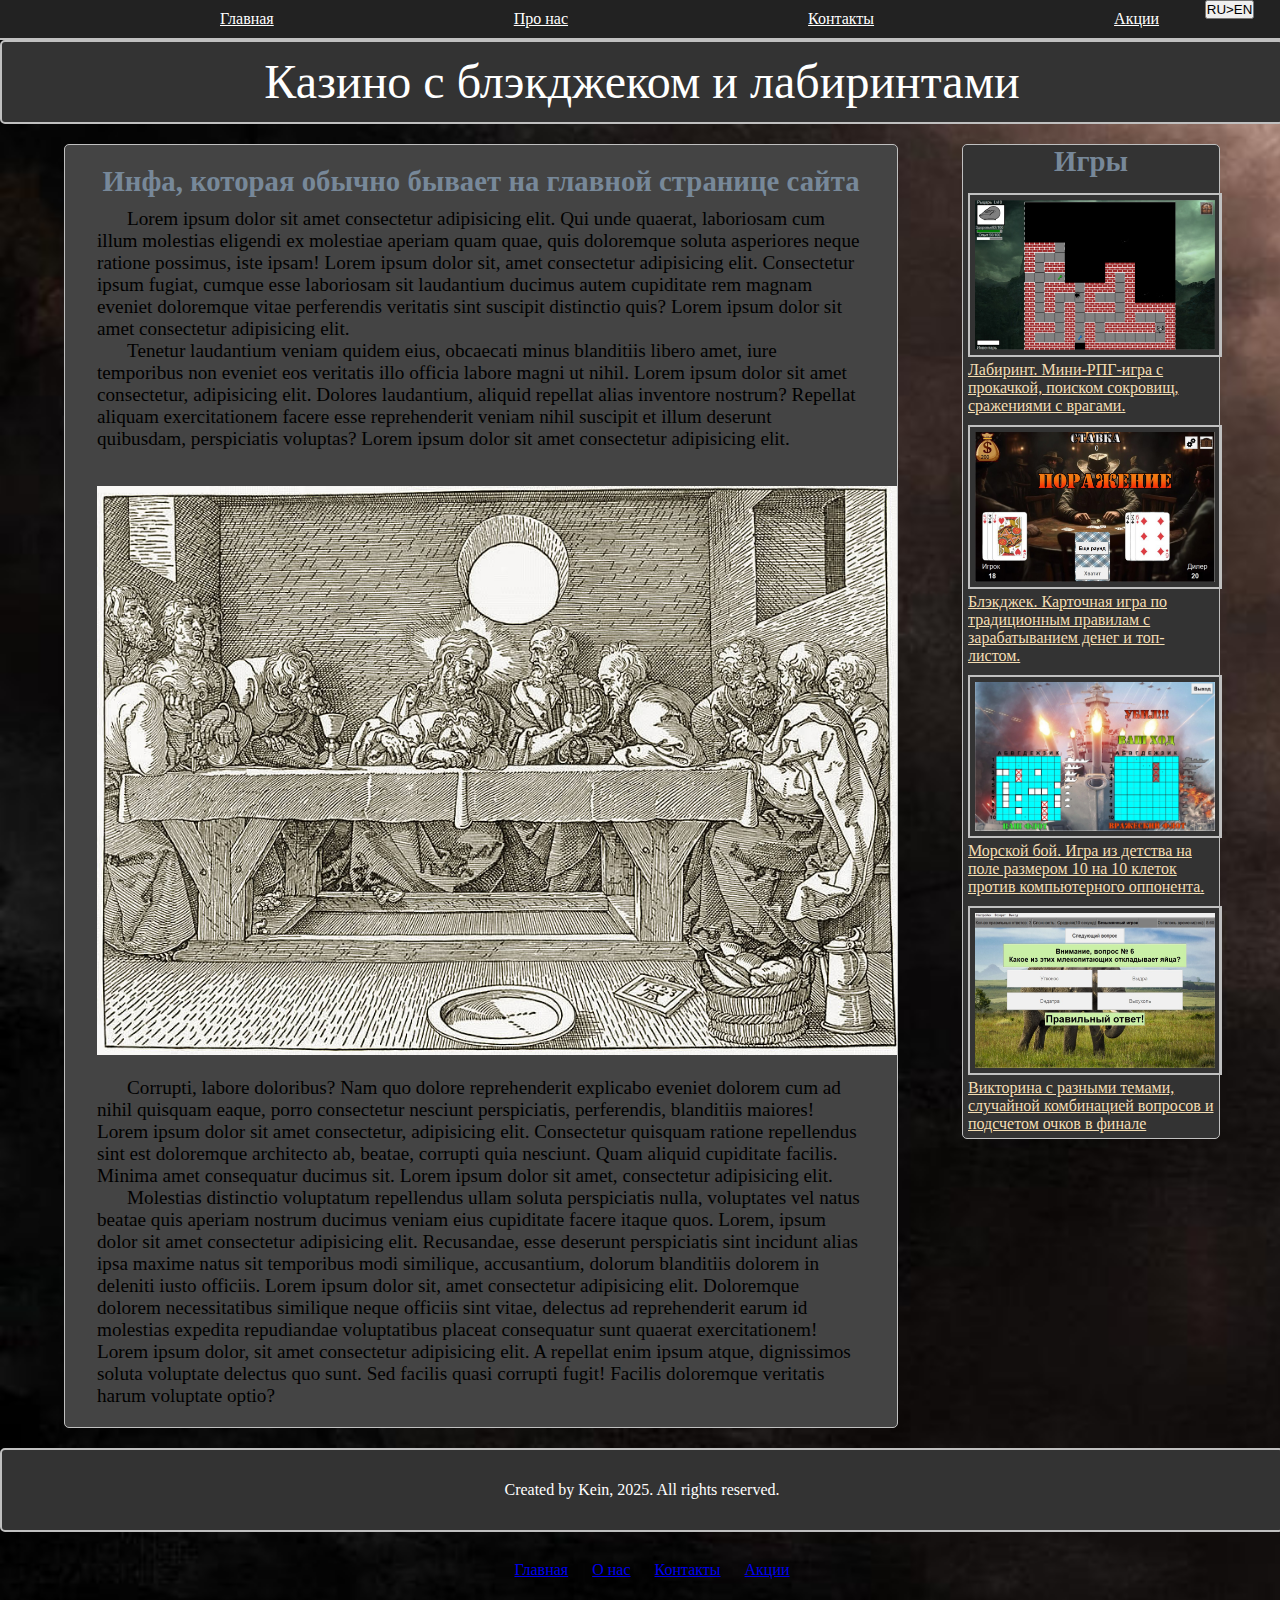
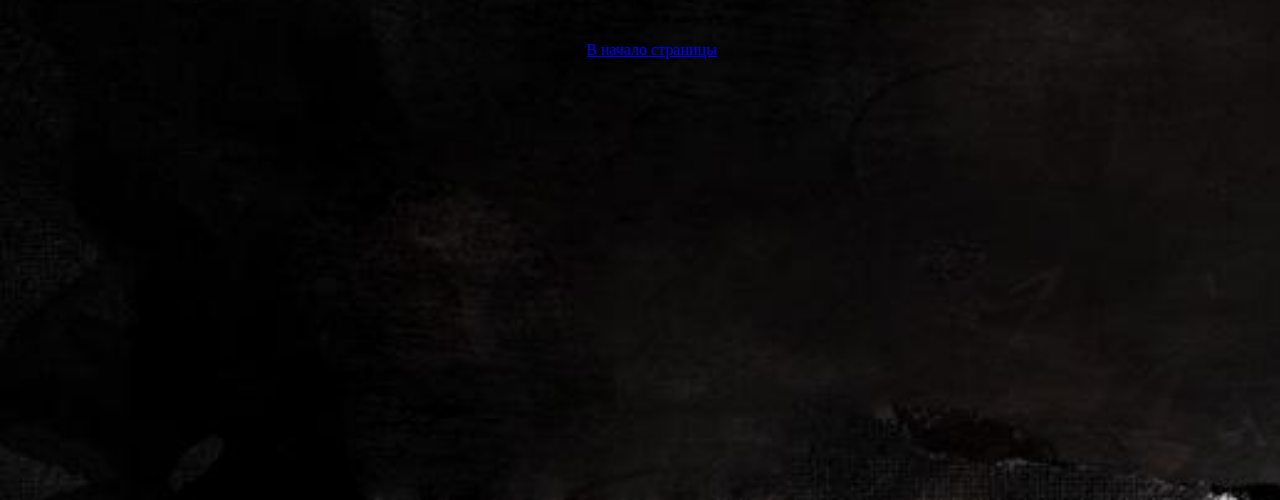
<file: index.html>
<!DOCTYPE html>
<html lang="en">
<head>
    <meta charset="UTF-8">
    <meta name="viewport" content="width=device-width, initial-scale=1.0">
    <title id="title_casino">Казино с блэкджеком и лабиринтами</title>
    <link rel="stylesheet" href="css/main.css">

</head>
<body>
    <a name="topOfPage"></a>
    <div id="navigat">
        <a href="index.html" id="mein">Главная</a>
        <a href="about.html" id="about">Про нас</a>
        <a href="contacts.html" id="contacts">Контакты</a>
        <a href="action.html" id="action">Акции</a>
        <button id="en_ru">RU>EN</button>
    </div>
    <div id="header"><a id="inf_casino">Казино с блэкджеком и лабиринтами</a></div>
    <div id="main"> <b id="info">Инфа, которая обычно бывает на главной странице сайта</b>
        <a>Lorem ipsum dolor sit amet consectetur adipisicing elit. Qui unde quaerat, 
            laboriosam cum illum molestias eligendi ex molestiae aperiam quam quae, 
            quis doloremque soluta asperiores neque ratione possimus, 
            iste ipsam! Lorem ipsum dolor sit, amet consectetur adipisicing elit. 
            Consectetur ipsum fugiat, cumque esse laboriosam sit laudantium ducimus autem cupiditate rem magnam 
            eveniet doloremque vitae perferendis veritatis sint suscipit distinctio quis?
            Lorem ipsum dolor sit amet consectetur adipisicing elit. 
            <a>Tenetur laudantium veniam quidem eius, obcaecati minus blanditiis libero amet,
            iure temporibus non eveniet eos veritatis illo officia labore magni ut nihil.
            Lorem ipsum dolor sit amet consectetur, adipisicing elit. Dolores laudantium, aliquid repellat alias inventore nostrum? 
            Repellat aliquam exercitationem facere esse reprehenderit veniam nihil suscipit et illum deserunt quibusdam, 
            perspiciatis voluptas? Lorem ipsum dolor sit amet consectetur adipisicing elit. </a><br><br>
            <img class="img_main" src="img/graviure.jpg" >
            <br><br>
            <a>Corrupti, labore doloribus? Nam quo dolore reprehenderit explicabo eveniet dolorem cum ad nihil quisquam eaque, 
            porro consectetur nesciunt perspiciatis, perferendis, blanditiis maiores!
            Lorem ipsum dolor sit amet consectetur, adipisicing elit. Consectetur quisquam ratione repellendus sint est doloremque architecto ab, 
            beatae, corrupti quia nesciunt. Quam aliquid cupiditate facilis. Minima amet consequatur ducimus sit.
            Lorem ipsum dolor sit amet, consectetur adipisicing elit. </a>
            <a>Molestias distinctio voluptatum repellendus ullam soluta perspiciatis nulla, 
            voluptates vel natus beatae quis aperiam nostrum ducimus veniam eius cupiditate facere itaque quos.
            Lorem, ipsum dolor sit amet consectetur adipisicing elit. Recusandae, 
            esse deserunt perspiciatis sint incidunt alias ipsa maxime natus sit temporibus modi similique, 
            accusantium, dolorum blanditiis dolorem in deleniti iusto officiis. Lorem ipsum dolor sit, 
            amet consectetur adipisicing elit. Doloremque dolorem necessitatibus similique neque officiis sint vitae, 
            delectus ad reprehenderit earum id molestias expedita repudiandae voluptatibus placeat consequatur sunt quaerat exercitationem!<br> 
            Lorem ipsum dolor, sit amet consectetur adipisicing elit. A repellat enim ipsum atque, 
            dignissimos soluta voluptate delectus quo sunt. 
            Sed facilis quasi corrupti fugit! Facilis doloremque veritatis harum voluptate optio?</a> </div>
    <div id="aside"><b id="games">Игры</b>
        <a href="labirint.html" id="labirint"><img src="img/lab2.jpg" >Лабиринт. Мини-РПГ-игра с прокачкой, поиском сокровищ, сражениями с врагами.</a>
        <a href="blackjack.html" id="bj"><img src="img/bla3.jpg" >Блэкджек. Карточная игра по традиционным правилам с зарабатыванием денег и топ-листом.</a>
        <a href="seabattle.html" id="sb"><img src="img/seb3.jpg" >Морской бой. Игра из детства на поле размером 10 на 10 клеток против компьютерного оппонента.</a>
        <a href="victorina.html" id="vic"><img src="img/vic3.jpg" >Викторина с разными темами, случайной комбинацией вопросов и подсчетом очков в финале</a>
    </div>

    <div id="footer">Created by Kein, 2025. All rights reserved.<br>
    <a href="index.html" id="mein_down">Главная</a>
    <a href="about.html" id="about_down">Про нас</a>
    <a href="contacts.html" id="contacts_down">Контакты</a>
    <a href="action.html" id="action_down">Акции</a><br>
    <a href="#topOfPage" id="top_down">В начало страницы</a> 
    </div>

    <script src="js/main.js"></script>
    
</body>

</html>
</file>
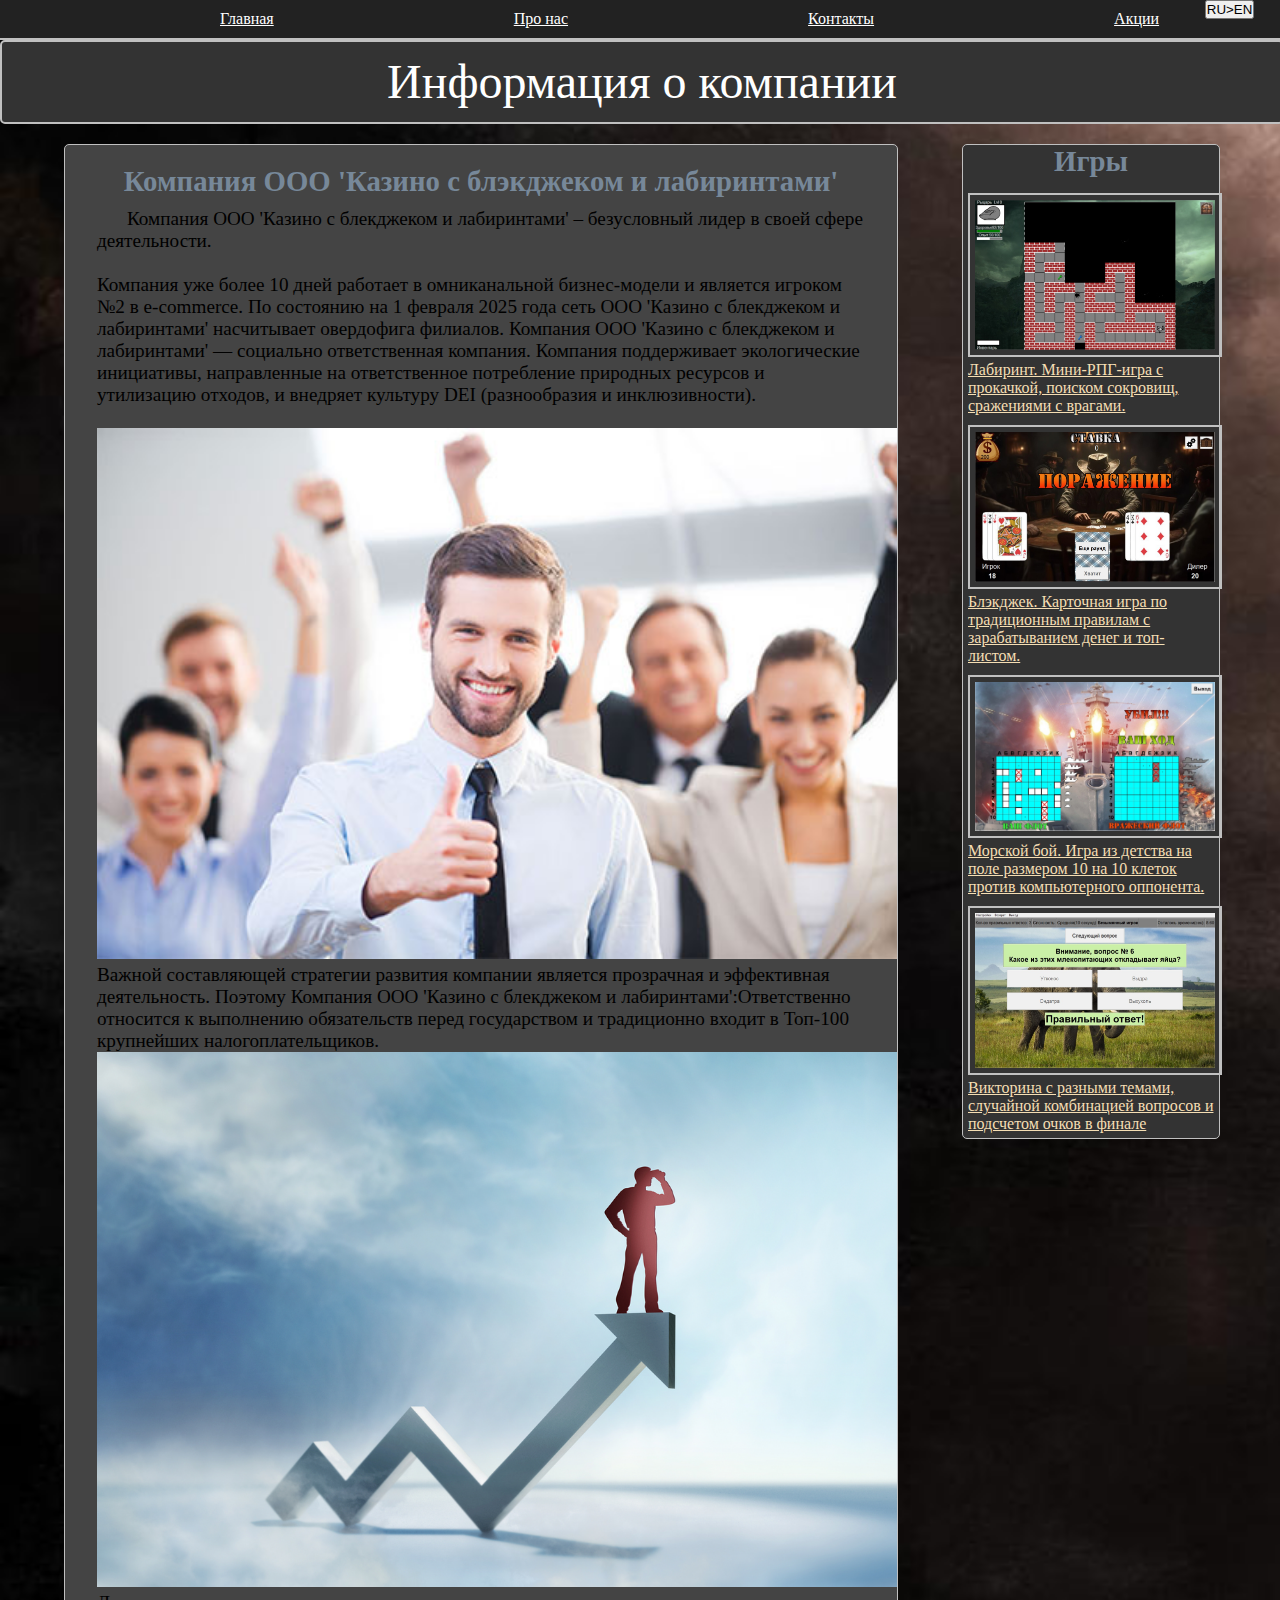
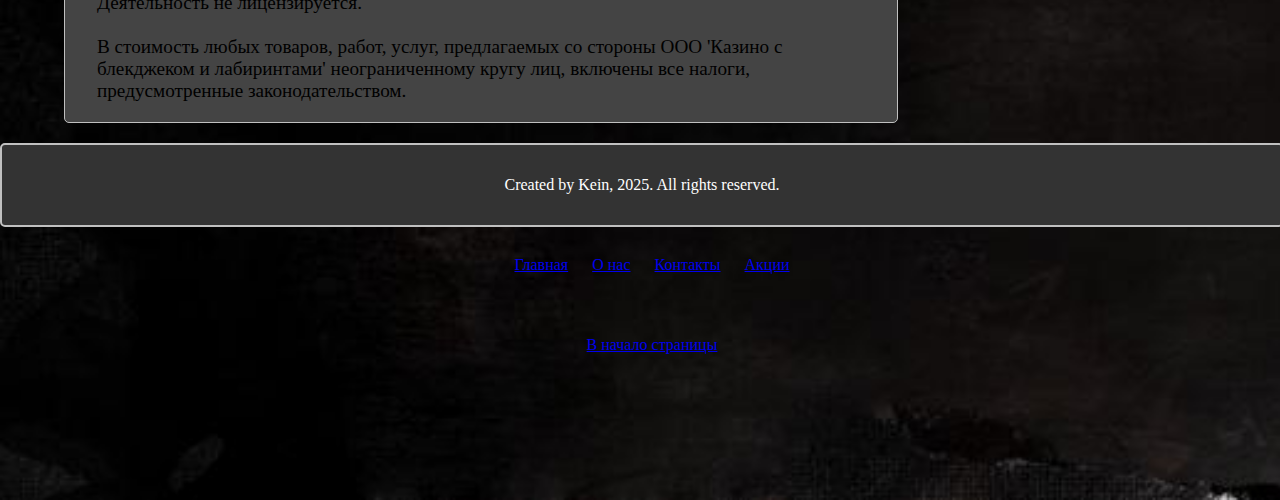
<file: about.html>
<!DOCTYPE html>
<html lang="en">
<head>
    <meta charset="UTF-8">
    <meta name="viewport" content="width=device-width, initial-scale=1.0">
    <title id="title_about">Про нас</title>
    <link rel="stylesheet" href="css/main.css">

</head>
<body>
    <a name="topOfPage"></a>
    <div id="navigat">
        <a href="index.html" id="mein">Главная</a>
        <a href="about.html" id="about">Про нас</a>
        <a href="contacts.html" id="contacts">Контакты</a>
        <a href="action.html" id="action">Акции</a>
        <button id="en_ru">RU>EN</button>
    </div>
    <div id="header"><a id="inf_comp">Информация о компании</a></div>
    <div id="main"> <b id="company">Компания ООО "Казино с блэкджеком и лабиринтами"</b>
        
        <a id="OOO">Компания ООО "Казино с блекджеком и лабиринтами" – безусловный лидер в своей сфере деятельности. Компания уже более 10 дней работает в омниканальной бизнес-модели и является игроком #2 в e-commerce. По состоянию на 1 февраля 2025 года сеть ООО "Казино с блекджеком и лабиринтами" насчитывает овердофига филиалов.<br><br>
Компания ООО "Казино с блекджеком и лабиринтами" — социально ответственная компания. Компания поддерживает экологические инициативы, направленные на ответственное потребление природных ресурсов и утилизацию отходов, и внедряет культуру DEI (разнообразия и инклюзивности).<br><br>
<img src="img/company3.jpg" class="img_main">
Важной составляющей стратегии развития компании является прозрачная и эффективная деятельность. Поэтому Компания ООО "Казино с блекджеком и лабиринтами":<br>
Ответственно относится к выполнению обязательств перед государством и традиционно входит в Топ-100 крупнейших налогоплательщиков.<br><br>
<img src="img/company1.jpg" class="img_main">

Деятельность не лицензируется.<br><br>
В стоимость любых товаров, работ, услуг, предлагаемых со стороны ООО "Казино с блекджеком и лабиринтами" неограниченному кругу лиц, включены все налоги, предусмотренные законодательством.</a></div>

     <div id="aside"><b id="games">Игры</b>
        <a href="labirint.html" id="labirint"><img src="img/lab2.jpg" >Лабиринт. Мини-РПГ-игра с прокачкой, поиском сокровищ, сражениями с врагами.</a>
        <a href="blackjack.html" id="bj"><img src="img/bla3.jpg" >Блэкджек. Карточная игра по традиционным правилам с зарабатыванием денег и топ-листом.</a>
        <a href="seabattle.html" id="sb"><img src="img/seb3.jpg" >Морской бой. Игра из детства на поле размером 10 на 10 клеток против компьютерного оппонента.</a>
        <a href="victorina.html" id="vic"><img src="img/vic3.jpg" >Викторина с разными темами, случайной комбинацией вопросов и подсчетом очков в финале</a>
    </div>

    <div id="footer">Created by Kein, 2025. All rights reserved.<br>
    <a href="index.html" id="mein_down">Главная</a>
    <a href="about.html" id="about_down">Про нас</a>
    <a href="contacts.html" id="contacts_down">Контакты</a>
    <a href="action.html" id="action_down">Акции</a><br>
    <a href="#topOfPage" id="top_down">В начало страницы</a> 
    </div>

    <script src="js/main.js"></script>
    
</body>
</html>
</file>
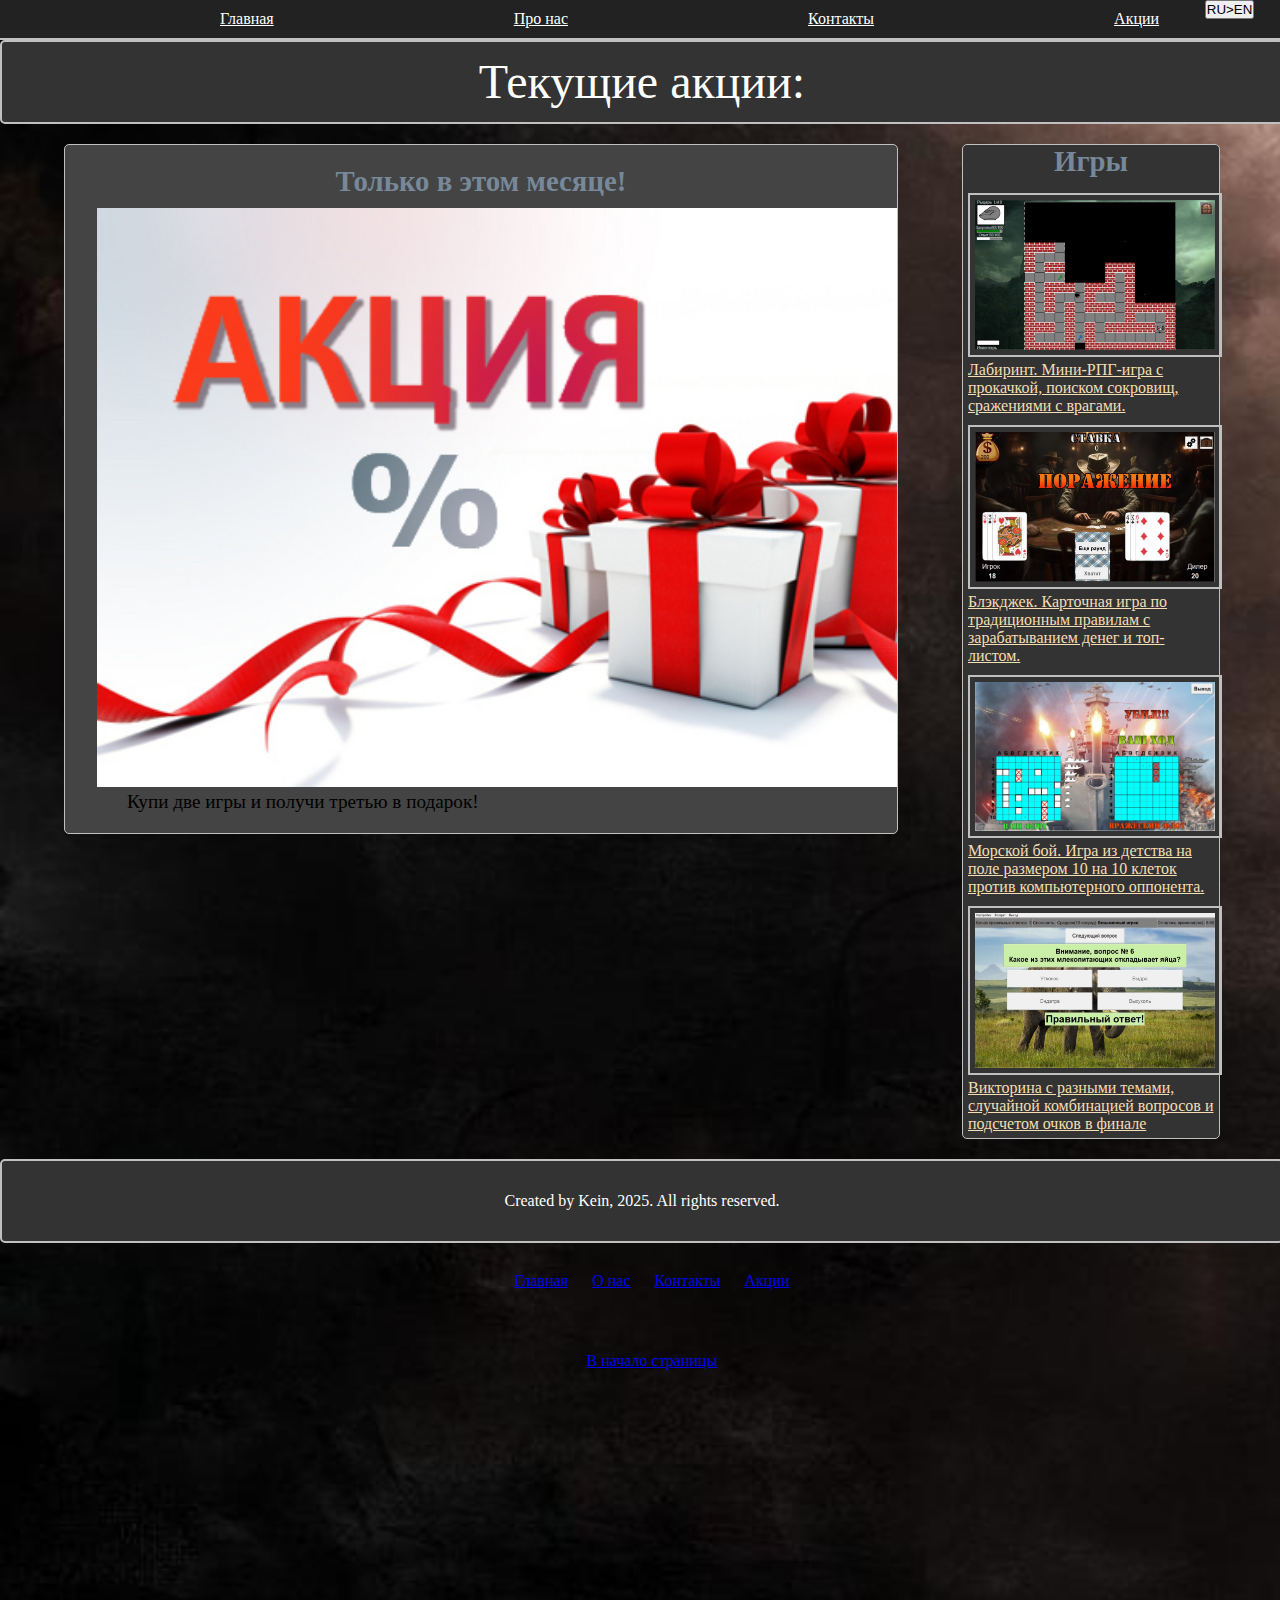
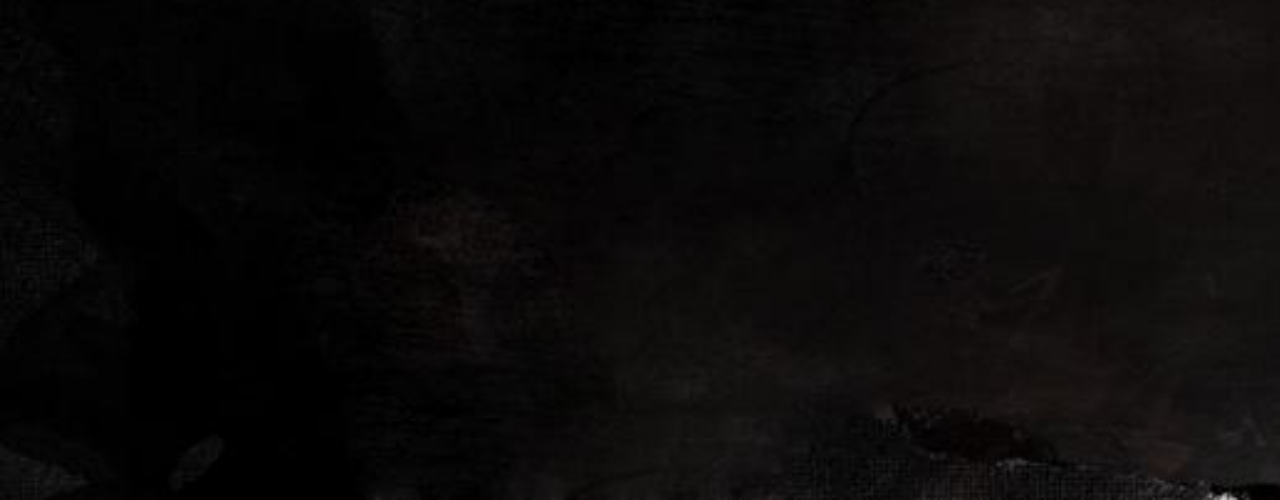
<file: action.html>
<!DOCTYPE html>
<html lang="en">
<head>
    <meta charset="UTF-8">
    <meta name="viewport" content="width=device-width, initial-scale=1.0">
    <title id="title_action">Акции</title>
    <link rel="stylesheet" href="css/main.css">

</head>
<body>
    <a name="topOfPage"></a>
    <div id="navigat">
        <a href="index.html" id="mein">Главная</a>
        <a href="about.html" id="about">Про нас</a>
        <a href="contacts.html" id="contacts">Контакты</a>
        <a href="action.html" id="action">Акции</a>
        <button id="en_ru">RU>EN</button>
    </div>
    <div id="header"><a id="inf_cur_act">Текущие акции:</a></div>
    <div id="main"> <b id="month">Только в этом месяце!</b>
        <img src="img/action1.jpg" class="img_main">
        <a id="buy">Купи две игры и получи третью в подарок!</a> </div>
        
    <div id="aside"><b id="games">Игры</b>
        <a href="labirint.html" id="labirint"><img src="img/lab2.jpg" >Лабиринт. Мини-РПГ-игра с прокачкой, поиском сокровищ, сражениями с врагами.</a>
        <a href="blackjack.html" id="bj"><img src="img/bla3.jpg" >Блэкджек. Карточная игра по традиционным правилам с зарабатыванием денег и топ-листом.</a>
        <a href="seabattle.html" id="sb"><img src="img/seb3.jpg" >Морской бой. Игра из детства на поле размером 10 на 10 клеток против компьютерного оппонента.</a>
        <a href="victorina.html" id="vic"><img src="img/vic3.jpg" >Викторина с разными темами, случайной комбинацией вопросов и подсчетом очков в финале</a>
    </div>

    <div id="footer">Created by Kein, 2025. All rights reserved.<br>
    <a href="index.html" id="mein_down">Главная</a>
    <a href="about.html" id="about_down">Про нас</a>
    <a href="contacts.html" id="contacts_down">Контакты</a>
    <a href="action.html" id="action_down">Акции</a><br>
    <a href="#topOfPage" id="top_down">В начало страницы</a> 
    </div>

    <script src="js/main.js"></script>
    
</body>
</html>
</file>
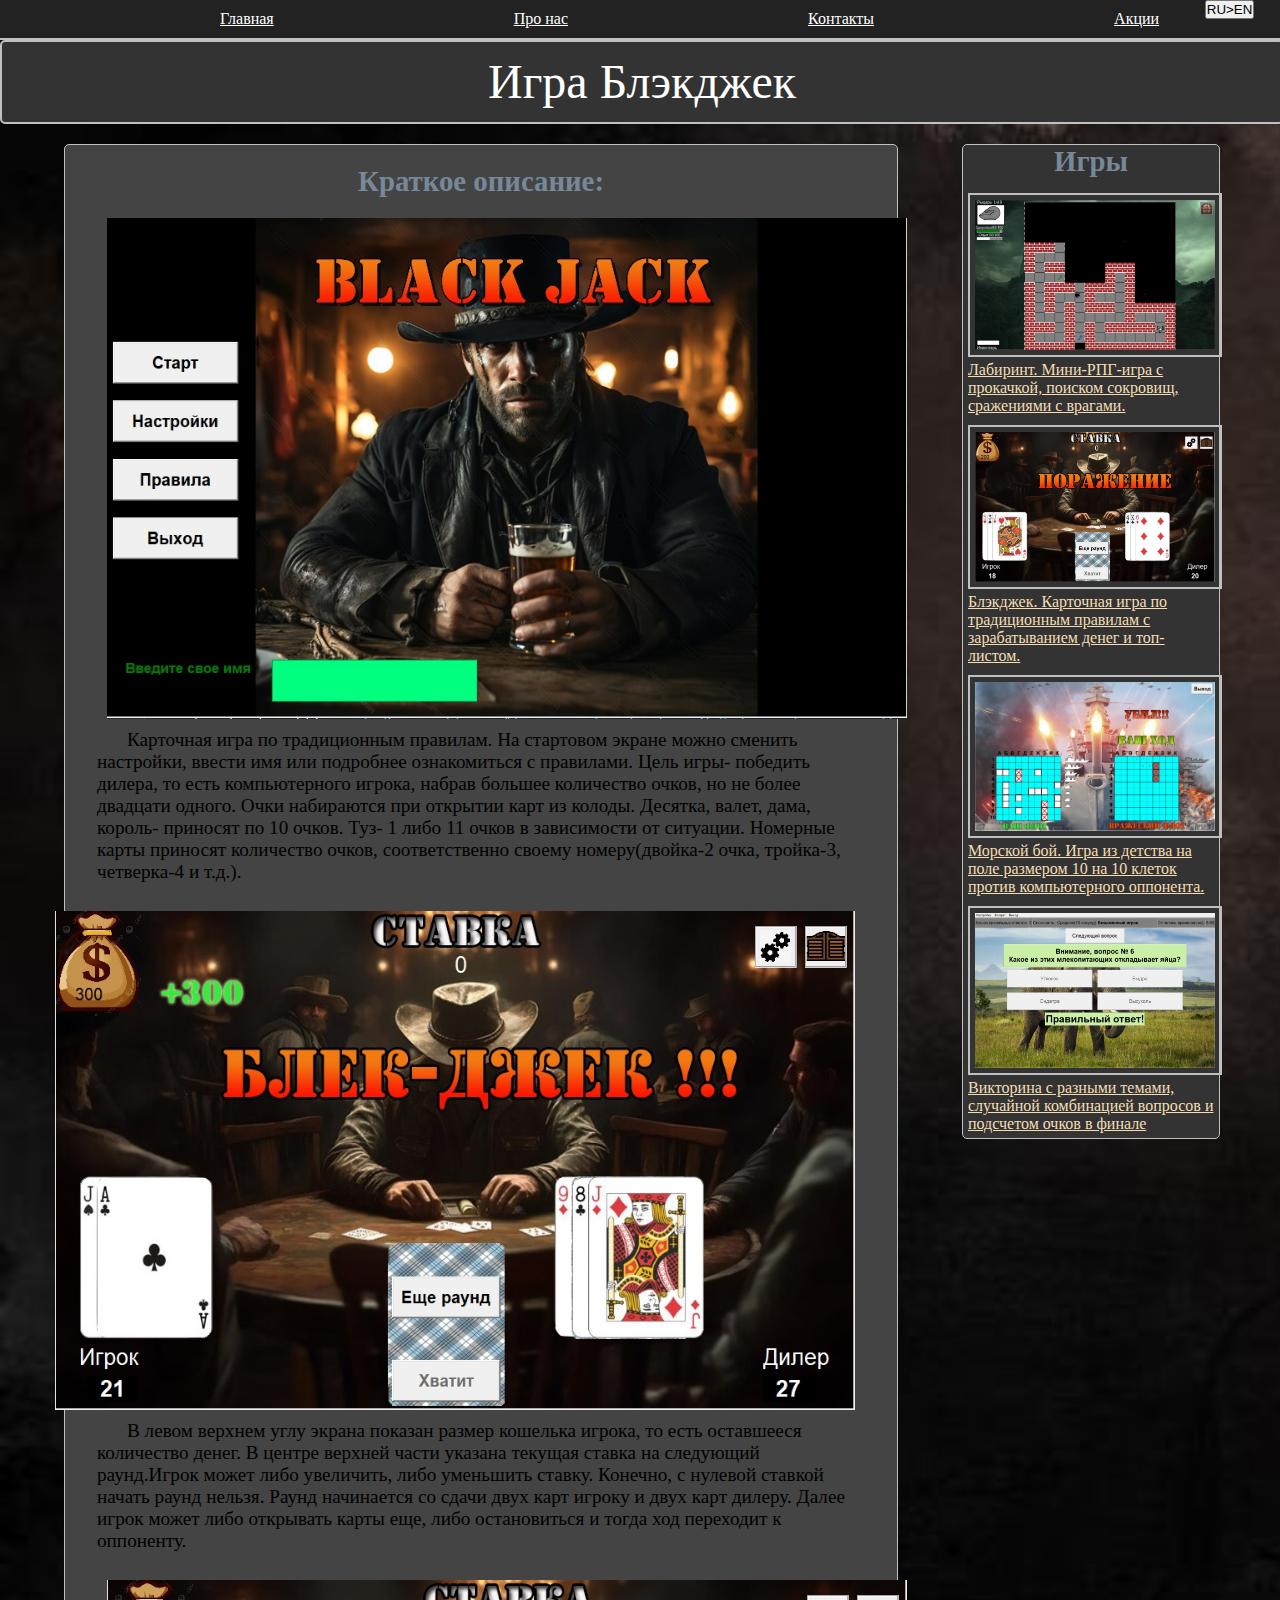
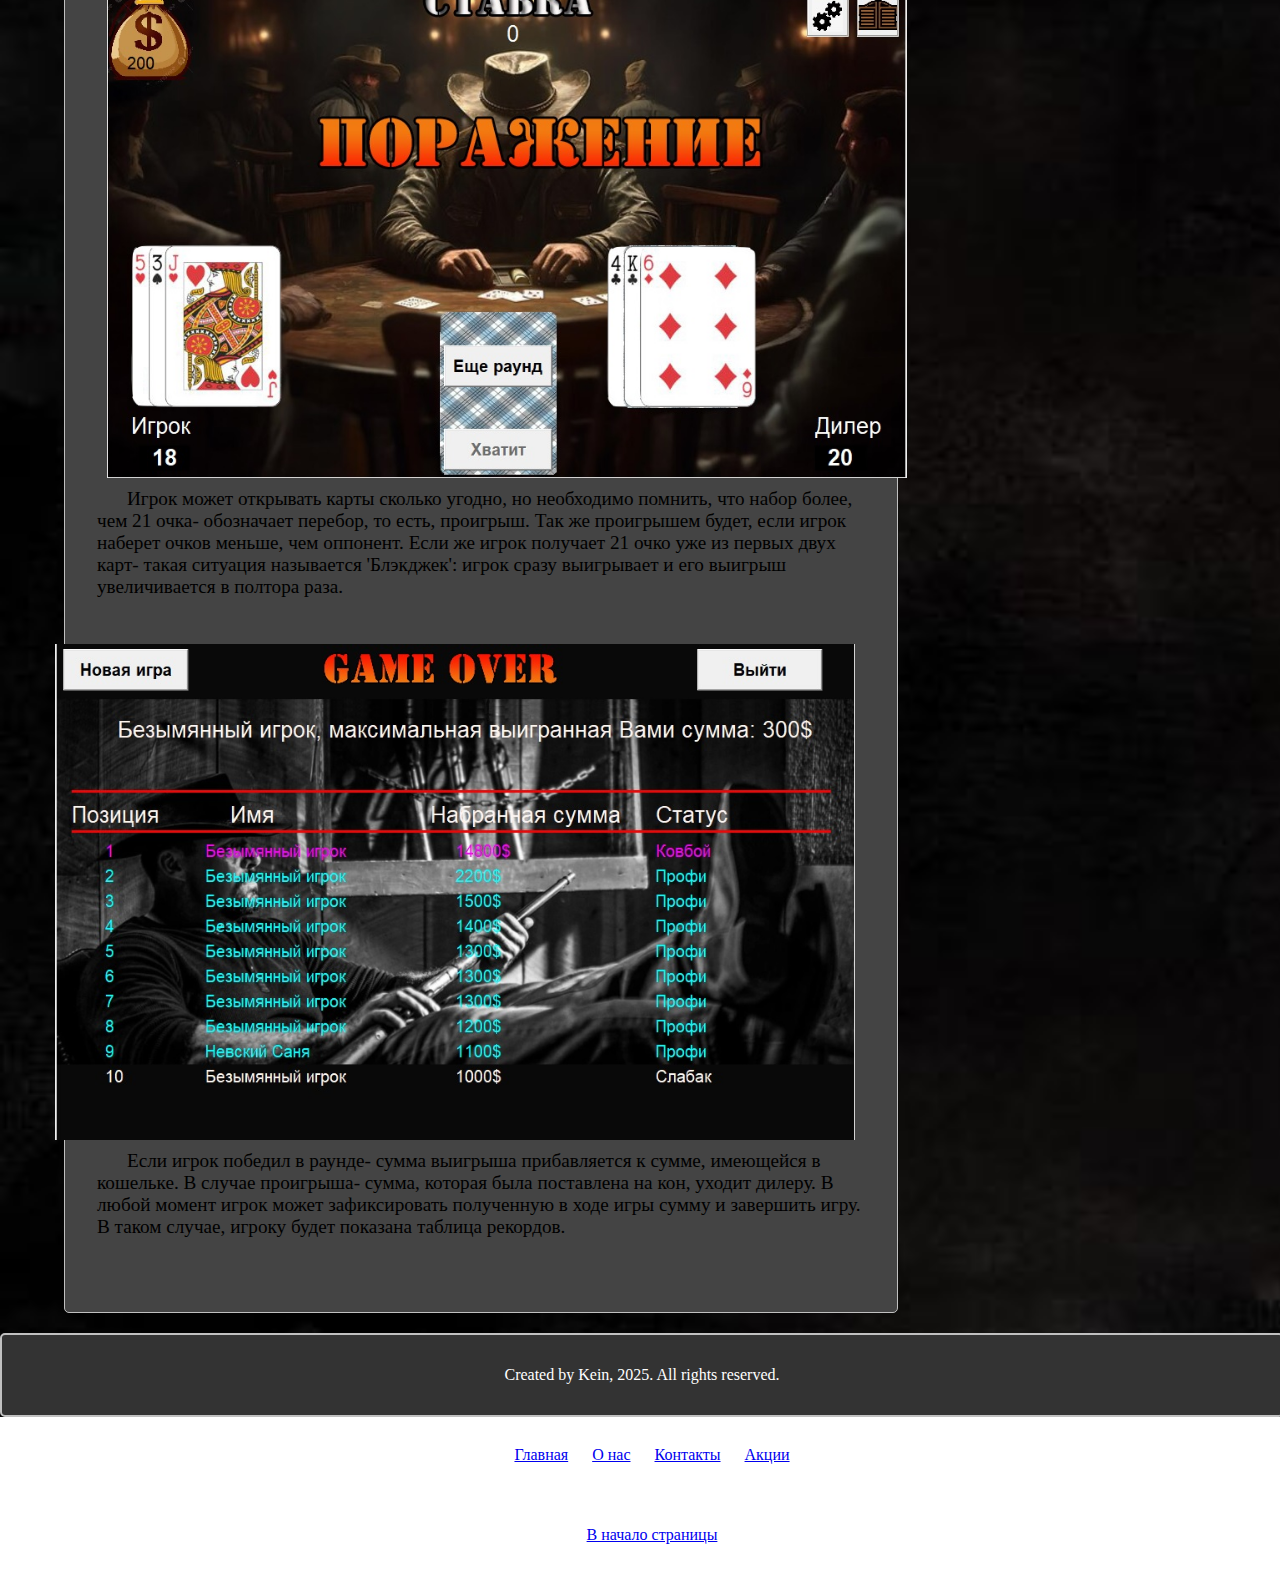
<file: blackjack.html>
<!DOCTYPE html>
<html lang="en">
<head>
    <meta charset="UTF-8">
    <meta name="viewport" content="width=device-width, initial-scale=1.0">
    <title id="title_bj">Блэкджек</title>
    <link rel="stylesheet" href="css/main.css">

</head>
<body>
    <a name="topOfPage"></a>
    
    <div id="navigat">
        <a href="index.html" id="mein">Главная</a>
        <a href="about.html" id="about">Про нас</a>
        <a href="contacts.html" id="contacts">Контакты</a>
        <a href="action.html" id="action">Акции</a>
        <button id="en_ru">RU>EN</button>
    </div>

    <div id="header"><a id="info_bj">Игра Блэкджек</a></div>
    <div id="main"> <b id="description">Краткое описание:</b>
         <img src="img/bla1.jpg"  class="img_left" > 
         <a id="bj1">Карточная игра по традиционным правилам. 
            На стартовом экране можно сменить настройки, ввести имя или подробнее ознакомиться с правилами.
            Цель игры- победить дилера, то есть компьютерного игрока, набрав большее количество очков, 
            но не более двадцати одного. Очки набираются при открытии карт из колоды. 
            Десятка, валет, дама, король- приносят по 10 очков.
            Туз- 1 либо 11 очков в зависимости от ситуации. Номерные карты приносят количество очков,
            соответственно своему номеру(двойка-2 очка, тройка-3, четверка-4 и т.д.). </a><br>
            <img src="img/bla2.jpg" class="img_right"> 
            <a id="bj2">В левом верхнем углу экрана показан размер кошелька игрока, 
            то есть оставшееся количество денег. В центре верхней части указана текущая ставка на следующий раунд.
            Игрок может либо увеличить, либо уменьшить ставку. Конечно, с нулевой ставкой начать раунд нельзя. 
            Раунд начинается со сдачи двух карт игроку и двух карт дилеру. Далее игрок может либо 
            открывать карты еще, либо остановиться и тогда ход переходит к оппоненту.</a>
           <br>
            <img src="img/bla3.jpg" class="img_left">
            <a id="bj3">Игрок может открывать карты сколько угодно,
            но необходимо помнить, что набор более, чем 21 очка- обозначает перебор, то есть, проигрыш.
            Так же проигрышем будет, если игрок наберет очков меньше, чем оппонент. Если же игрок получает 21 очко 
            уже из первых двух карт- такая ситуация называется "Блэкджек": игрок сразу выигрывает 
            и его выигрыш увеличивается в полтора раза.</a><br><br>
            <img src="img/bla4.jpg" class="img_right"> 
            <a id="bj4">Если игрок победил в раунде- сумма выигрыша прибавляется к сумме, имеющейся в кошельке.
            В случае проигрыша- сумма, которая была поставлена на кон, уходит дилеру. 
            В любой момент игрок может зафиксировать полученную в ходе игры сумму и завершить игру.
            В таком случае, игроку будет показана таблица рекордов.</a><br><br><br>
         </div>

    <div id="aside"><b id="games">Игры</b>
        <a href="labirint.html" id="labirint"><img src="img/lab2.jpg" >Лабиринт. Мини-РПГ-игра с прокачкой, поиском сокровищ, сражениями с врагами.</a>
        <a href="blackjack.html" id="bj"><img src="img/bla3.jpg" >Блэкджек. Карточная игра по традиционным правилам с зарабатыванием денег и топ-листом.</a>
        <a href="seabattle.html" id="sb"><img src="img/seb3.jpg" >Морской бой. Игра из детства на поле размером 10 на 10 клеток против компьютерного оппонента.</a>
        <a href="victorina.html" id="vic"><img src="img/vic3.jpg" >Викторина с разными темами, случайной комбинацией вопросов и подсчетом очков в финале</a>
    </div>

    <div id="footer">Created by Kein, 2025. All rights reserved.<br>
    <a href="index.html" id="mein_down">Главная</a>
    <a href="about.html" id="about_down">Про нас</a>
    <a href="contacts.html" id="contacts_down">Контакты</a>
    <a href="action.html" id="action_down">Акции</a><br>
    <a href="#topOfPage" id="top_down">В начало страницы</a> 
    </div>

    <script src="js/main.js"></script>
    
</body>

</html>
</file>
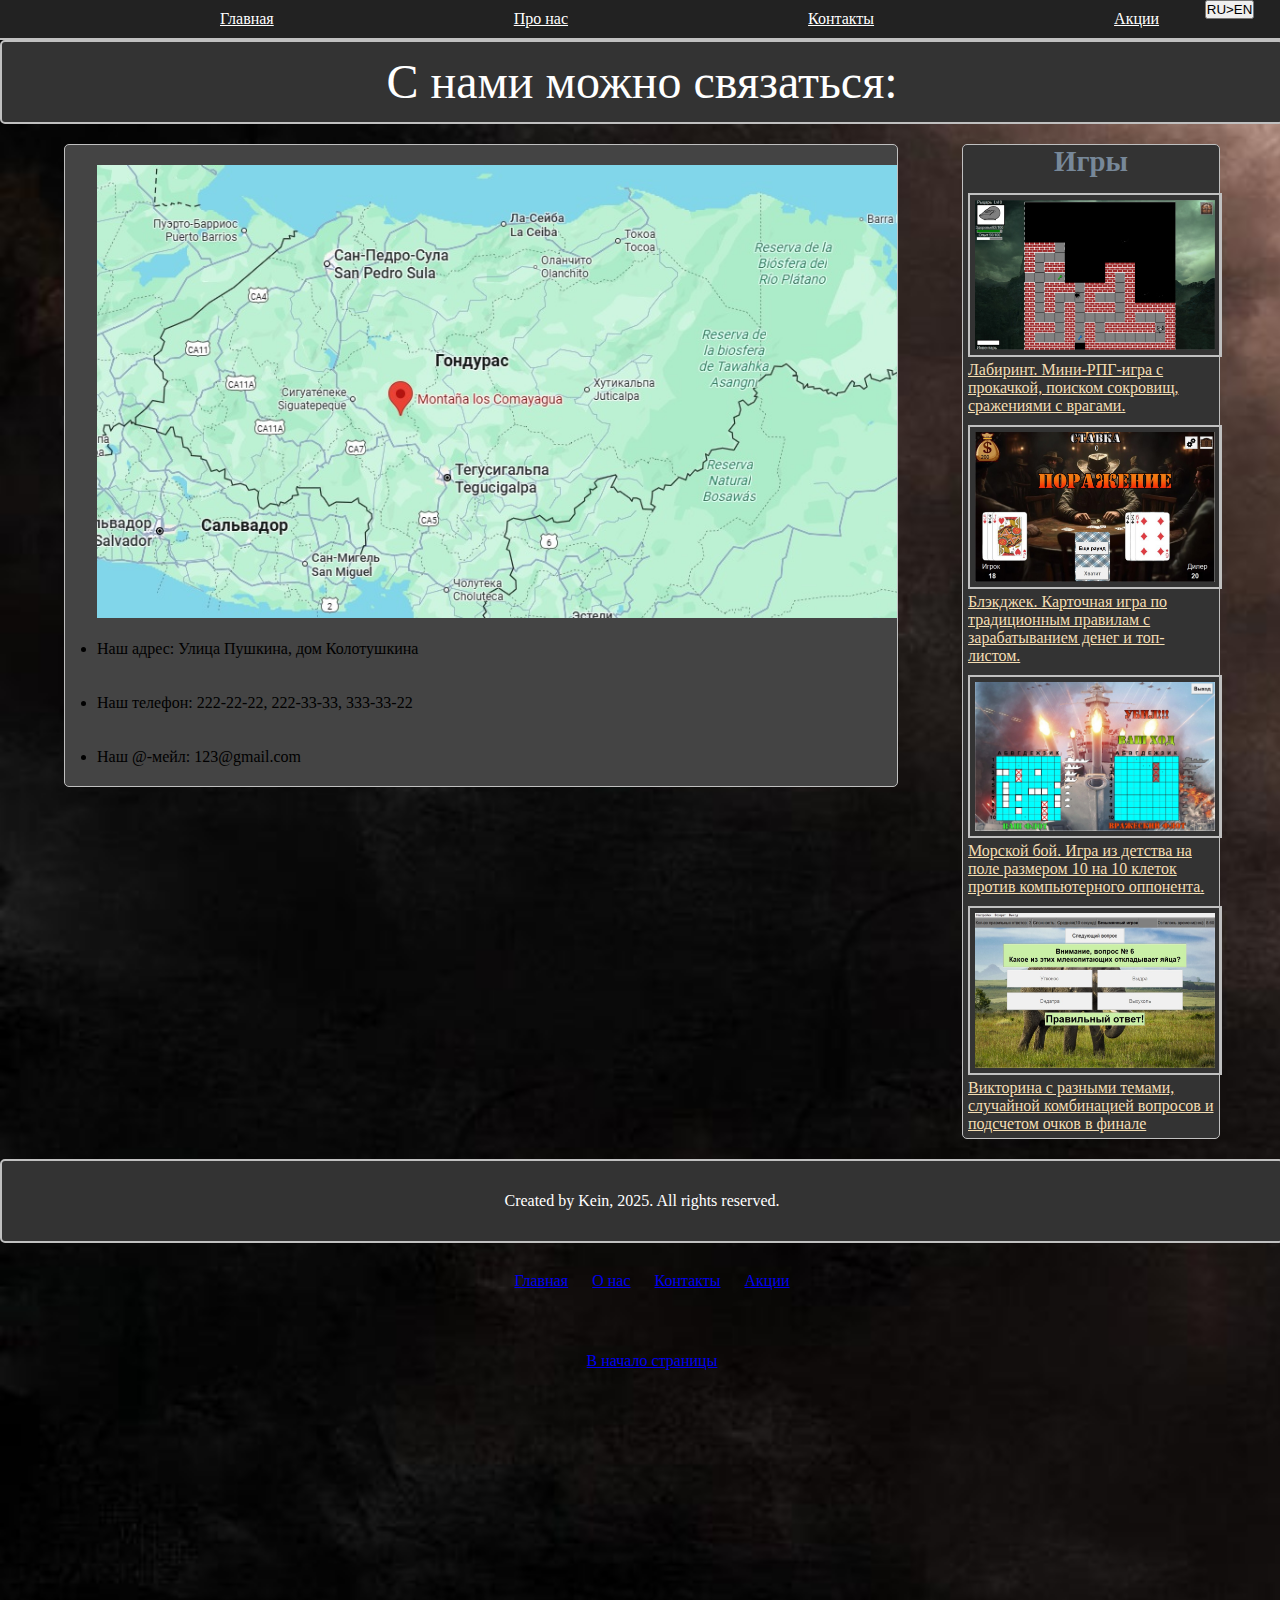
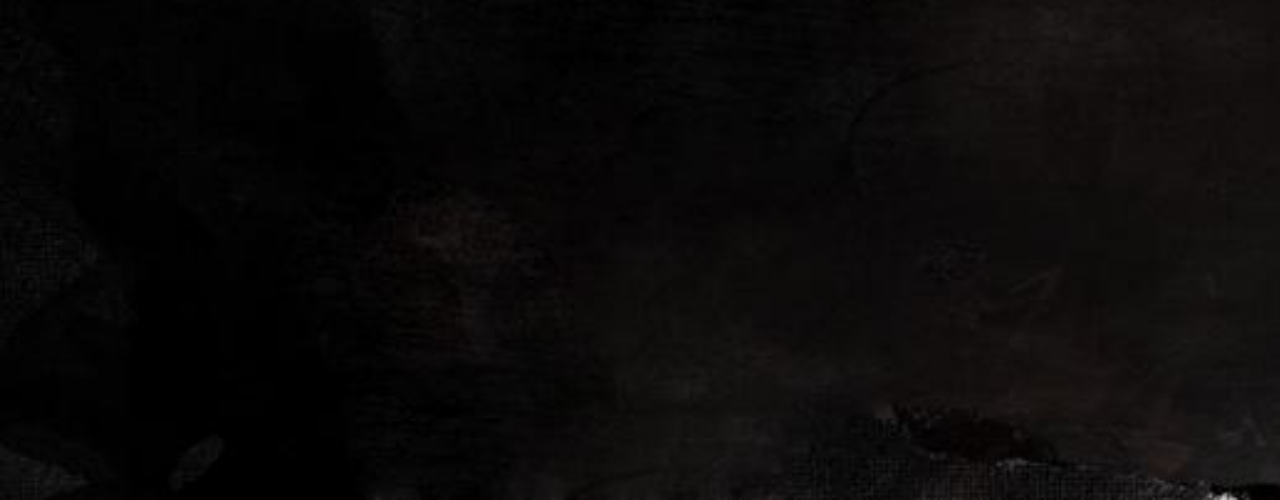
<file: contacts.html>
<!DOCTYPE html>
<html lang="en">
<head>
    <meta charset="UTF-8">
    <meta name="viewport" content="width=device-width, initial-scale=1.0">
    <title id="title_cont">Контакты</title>
    <link rel="stylesheet" href="css/main.css">

</head>
<body>
    <a name="topOfPage"></a>
    <div id="navigat">
        <a href="index.html" id="mein">Главная</a>
        <a href="about.html" id="about">Про нас</a>
        <a href="contacts.html" id="contacts">Контакты</a>
        <a href="action.html" id="action">Акции</a>
        <button id="en_ru">RU>EN</button>
    </div>
    <div id="header"> <a id="inf_cont">С нами можно связаться:</a></div>
    <div id="main">
    <ul id="adress"><img src="img/map.jpg" class="img_main"><br><br>
        <li>Наш адрес: Улица Пушкина, дом Колотушкина</li><br><br>
        <li>Наш телефон: 222-22-22, 222-33-33, 333-33-22</li><br><br>
        <li>Наш @-мейл: 123@gmail.com</li>
    </ul>
    </div>

   <div id="aside"><b id="games">Игры</b>
        <a href="labirint.html" id="labirint"><img src="img/lab2.jpg" >Лабиринт. Мини-РПГ-игра с прокачкой, поиском сокровищ, сражениями с врагами.</a>
        <a href="blackjack.html" id="bj"><img src="img/bla3.jpg" >Блэкджек. Карточная игра по традиционным правилам с зарабатыванием денег и топ-листом.</a>
        <a href="seabattle.html" id="sb"><img src="img/seb3.jpg" >Морской бой. Игра из детства на поле размером 10 на 10 клеток против компьютерного оппонента.</a>
        <a href="victorina.html" id="vic"><img src="img/vic3.jpg" >Викторина с разными темами, случайной комбинацией вопросов и подсчетом очков в финале</a>
    </div>

    <div id="footer">Created by Kein, 2025. All rights reserved.<br>
    <a href="index.html" id="mein_down">Главная</a>
    <a href="about.html" id="about_down">Про нас</a>
    <a href="contacts.html" id="contacts_down">Контакты</a>
    <a href="action.html" id="action_down">Акции</a><br>
    <a href="#topOfPage" id="top_down">В начало страницы</a> 
    </div>

    <script src="js/main.js"></script>
    
</body>
</html>
</file>
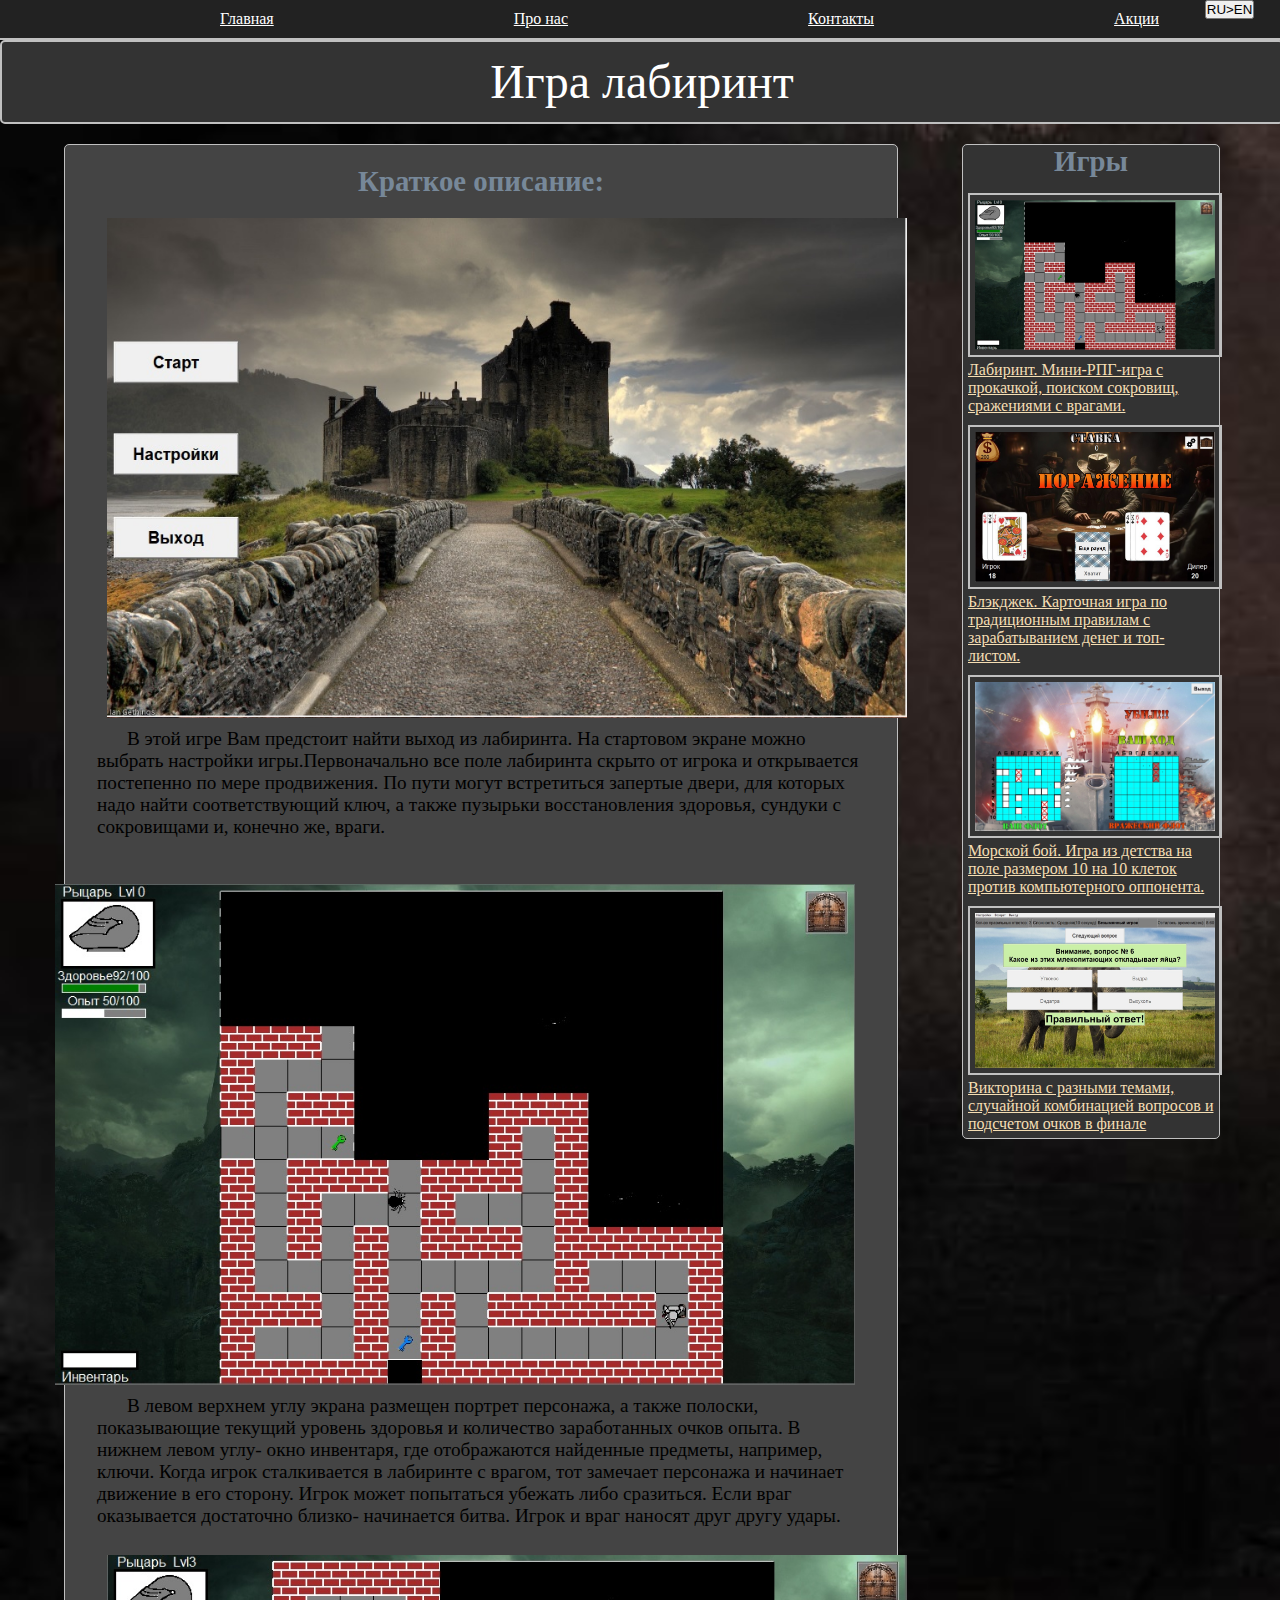
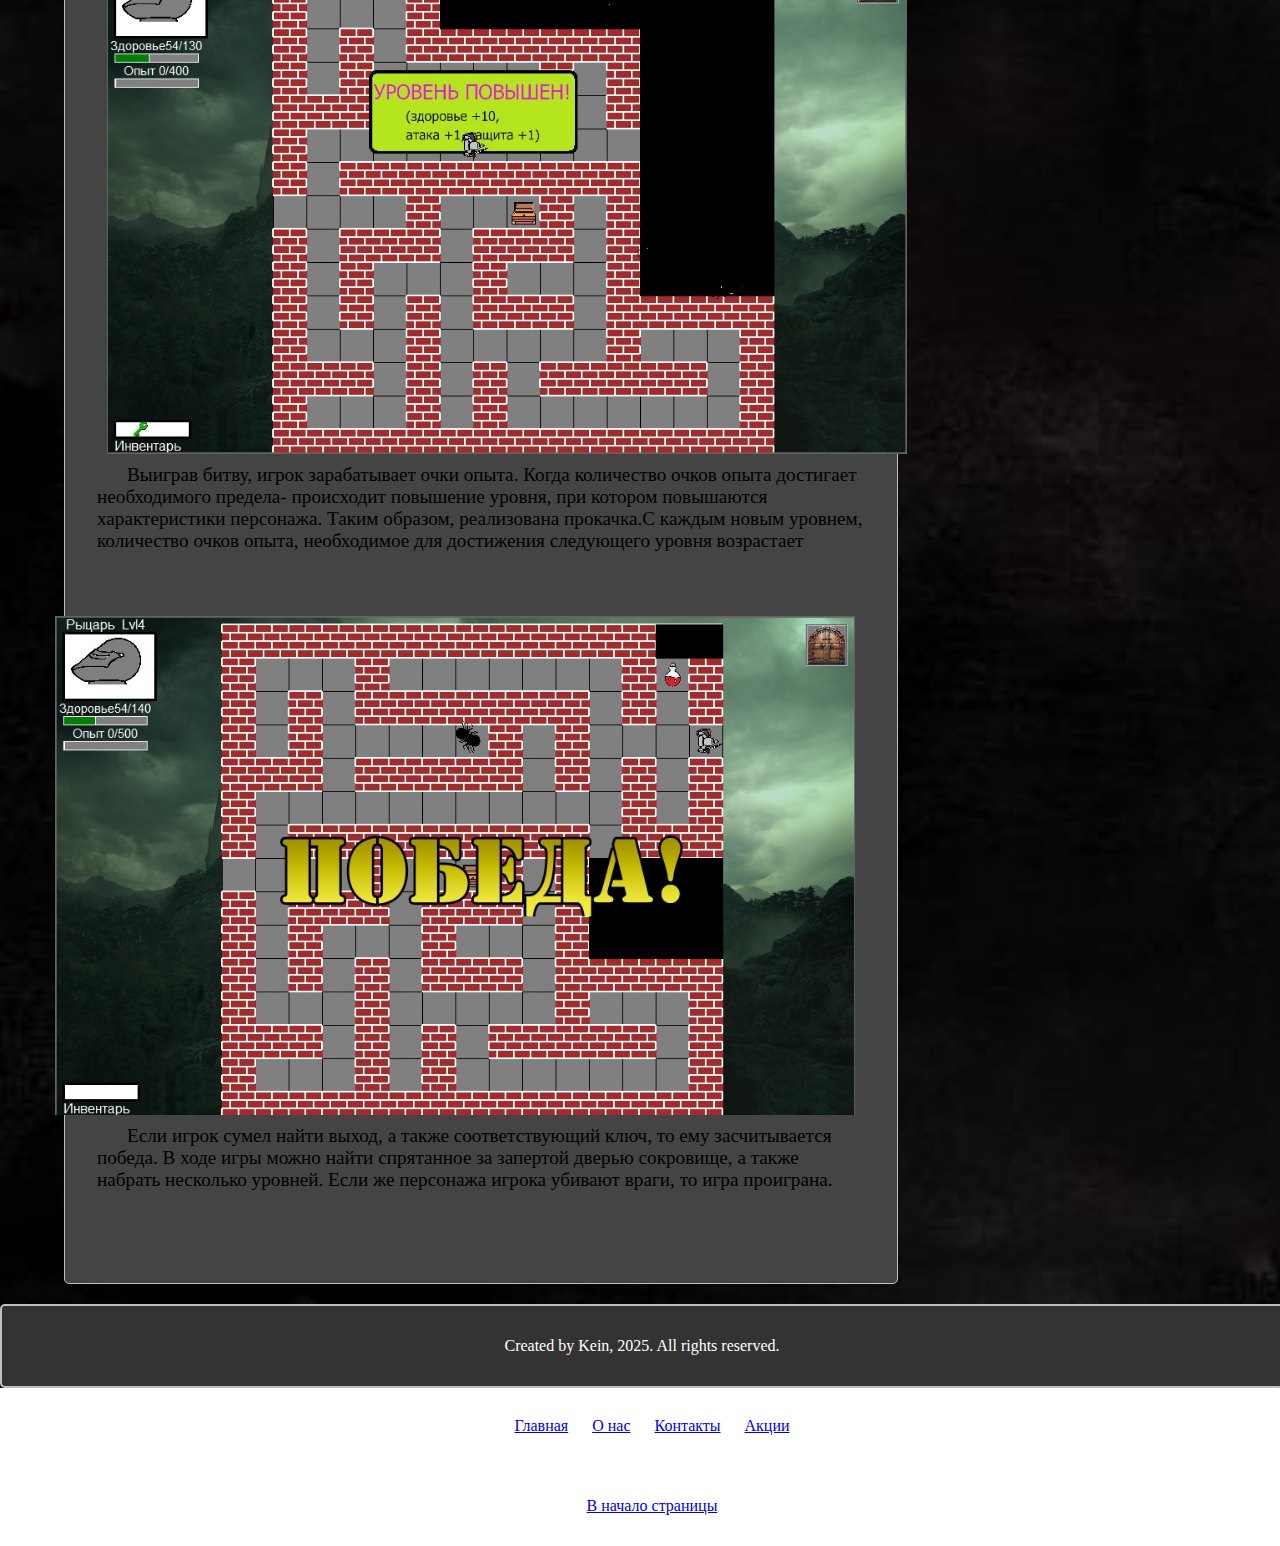
<file: labirint.html>
<!DOCTYPE html>
<html lang="en">
<head>
    <meta charset="UTF-8">
    <meta name="viewport" content="width=device-width, initial-scale=1.0">
    <title id="title_lab">Лабиринт</title>
    <link rel="stylesheet" href="css/main.css">

</head>
<body>
    <a name="topOfPage"></a>
    
    <div id="navigat">
        <a href="index.html" id="mein">Главная</a>
        <a href="about.html" id="about">Про нас</a>
        <a href="contacts.html" id="contacts">Контакты</a>
        <a href="action.html" id="action">Акции</a>
        <button id="en_ru">RU>EN</button>
    </div>

    <div id="header"><a id="info_lab">Игра Лабиринт</a></div>
    <div id="main"> <b id="description">Краткое описание:</b>
        <img src="img/lab1.jpg" class="img_left" > 
        <a id="lab1"> В этой игре Вам предстоит найти выход из лабиринта.
        На стартовом экране можно выбрать настройки игры. 
        Первоначально все поле лабиринта скрыто от игрока и открывается постепенно по мере продвижения.
        По пути могут встретиться запертые двери, для которых надо найти соответствующий ключ, а также
        пузырьки восстановления здоровья, сундуки с сокровищами и, конечно же, враги.</a> <br><br>
        <img src="img/lab2.jpg" class="img_right"> 
        <a id="lab2">В левом верхнем углу экрана размещен портрет персонажа, 
        а также полоски, показывающие текущий уровень здоровья и количество заработанных очков опыта. 
        В нижнем левом углу- окно инвентаря, где отображаются найденные предметы, например, ключи.
        Когда игрок сталкивается в лабиринте с врагом, тот замечает персонажа и начинает движение в его сторону.
        Игрок может попытаться убежать либо сразиться. Если враг оказывается достаточно близко- начинается битва. 
        Игрок и враг наносят друг другу удары.</a> <br>
        <img src="img/lab3.jpg" class="img_left">
        <a id="lab3">Выиграв битву, игрок зарабатывает очки опыта. Когда количество очков опыта достигает необходимого предела-
        происходит повышение уровня, при котором повышаются характеристики персонажа. Таким образом, реализована прокачка. 
        С каждым новым уровнем, количество очков опыта, необходимое для достижения следующего уровня возрастает</a><br><br><br>
        <img src="img/lab4.jpg" class="img_right"> 
        <a id="lab4">Если игрок сумел найти выход, а также соответствующий ключ, то ему засчитывается победа.
        В ходе игры можно найти спрятанное за запертой дверью сокровище, а также набрать несколько уровней. 
        Если же персонажа игрока убивают враги, то игра проиграна.</a> <br><br><br><br>
        </div>
        
    <div id="aside"><b id="games">Игры</b>
        <a href="labirint.html" id="labirint"><img src="img/lab2.jpg" >Лабиринт. Мини-РПГ-игра с прокачкой, поиском сокровищ, сражениями с врагами.</a>
        <a href="blackjack.html" id="bj"><img src="img/bla3.jpg" >Блэкджек. Карточная игра по традиционным правилам с зарабатыванием денег и топ-листом.</a>
        <a href="seabattle.html" id="sb"><img src="img/seb3.jpg" >Морской бой. Игра из детства на поле размером 10 на 10 клеток против компьютерного оппонента.</a>
        <a href="victorina.html" id="vic"><img src="img/vic3.jpg" >Викторина с разными темами, случайной комбинацией вопросов и подсчетом очков в финале</a>
    </div>

    <div id="footer">Created by Kein, 2025. All rights reserved.<br>
    <a href="index.html" id="mein_down">Главная</a>
    <a href="about.html" id="about_down">Про нас</a>
    <a href="contacts.html" id="contacts_down">Контакты</a>
    <a href="action.html" id="action_down">Акции</a><br>
    <a href="#topOfPage" id="top_down">В начало страницы</a> 
    </div>

    <script src="js/main.js"></script>
    
</body>

</html>
</file>
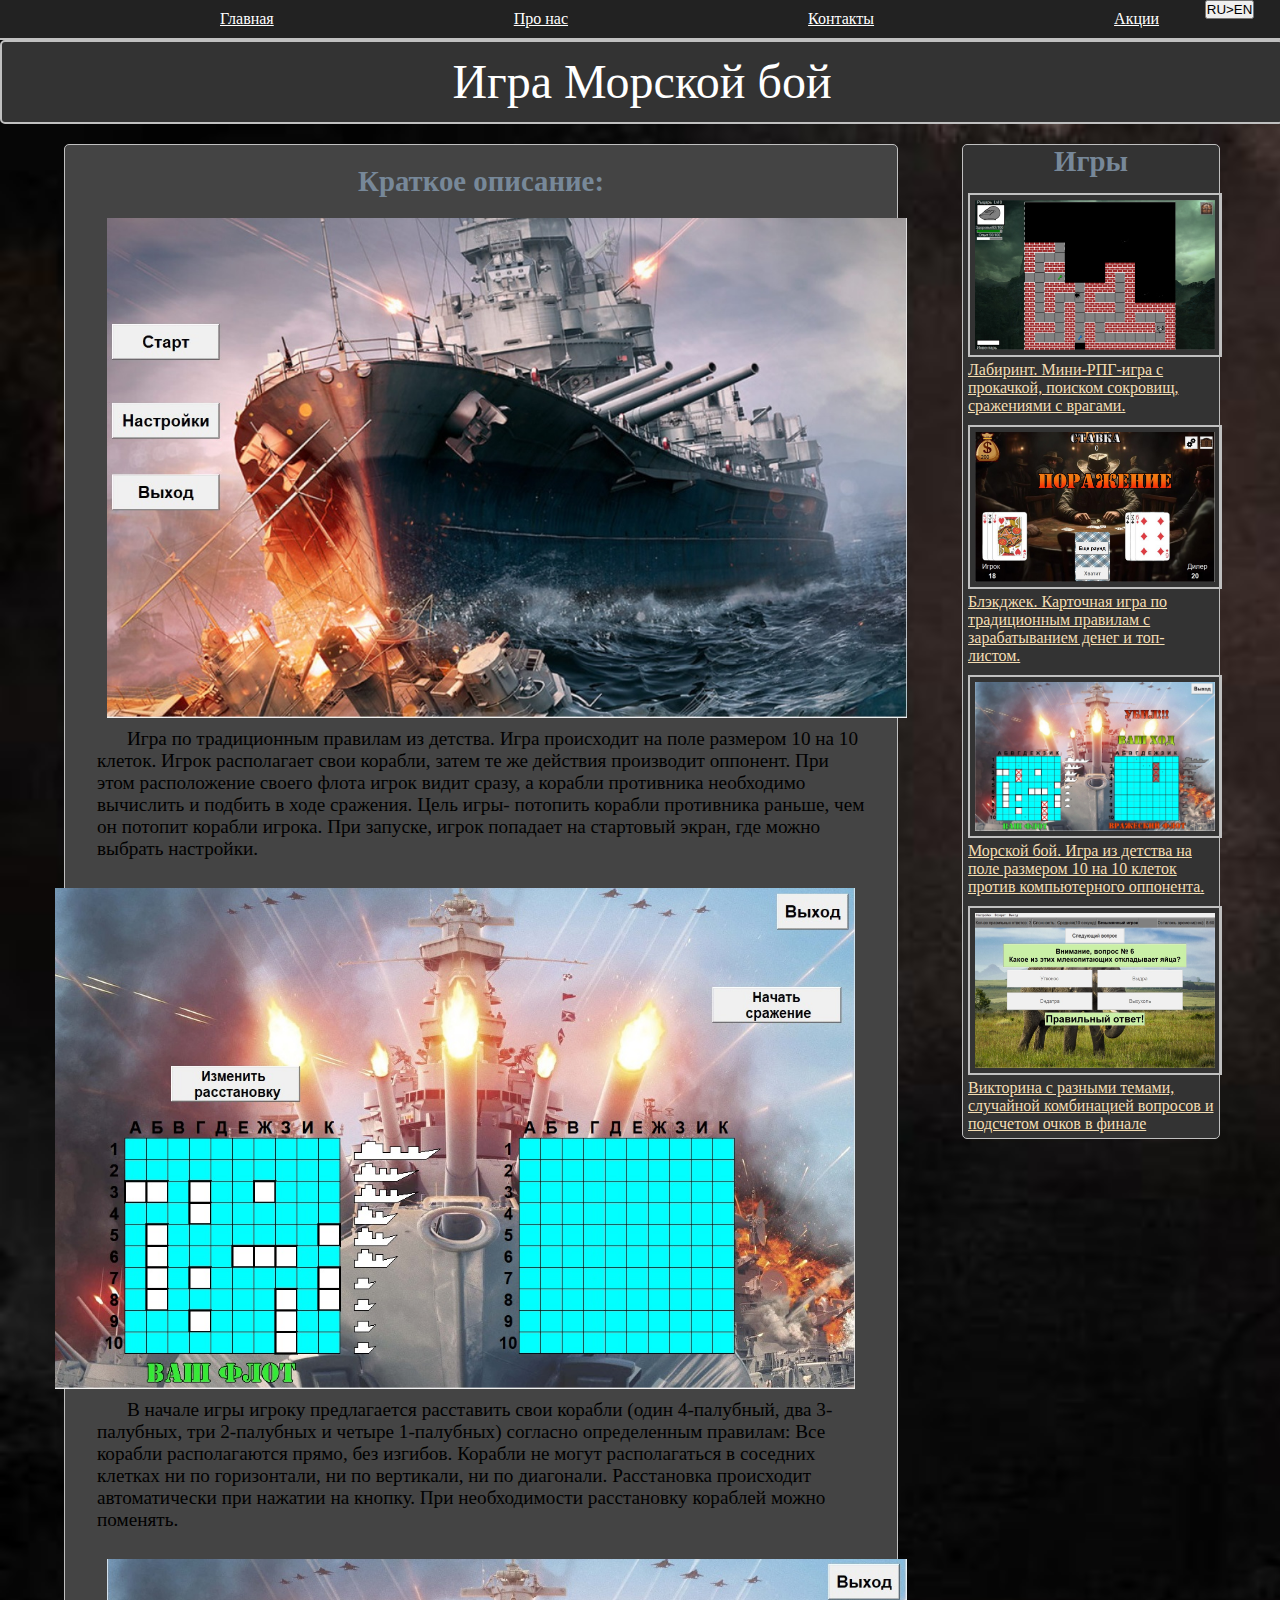
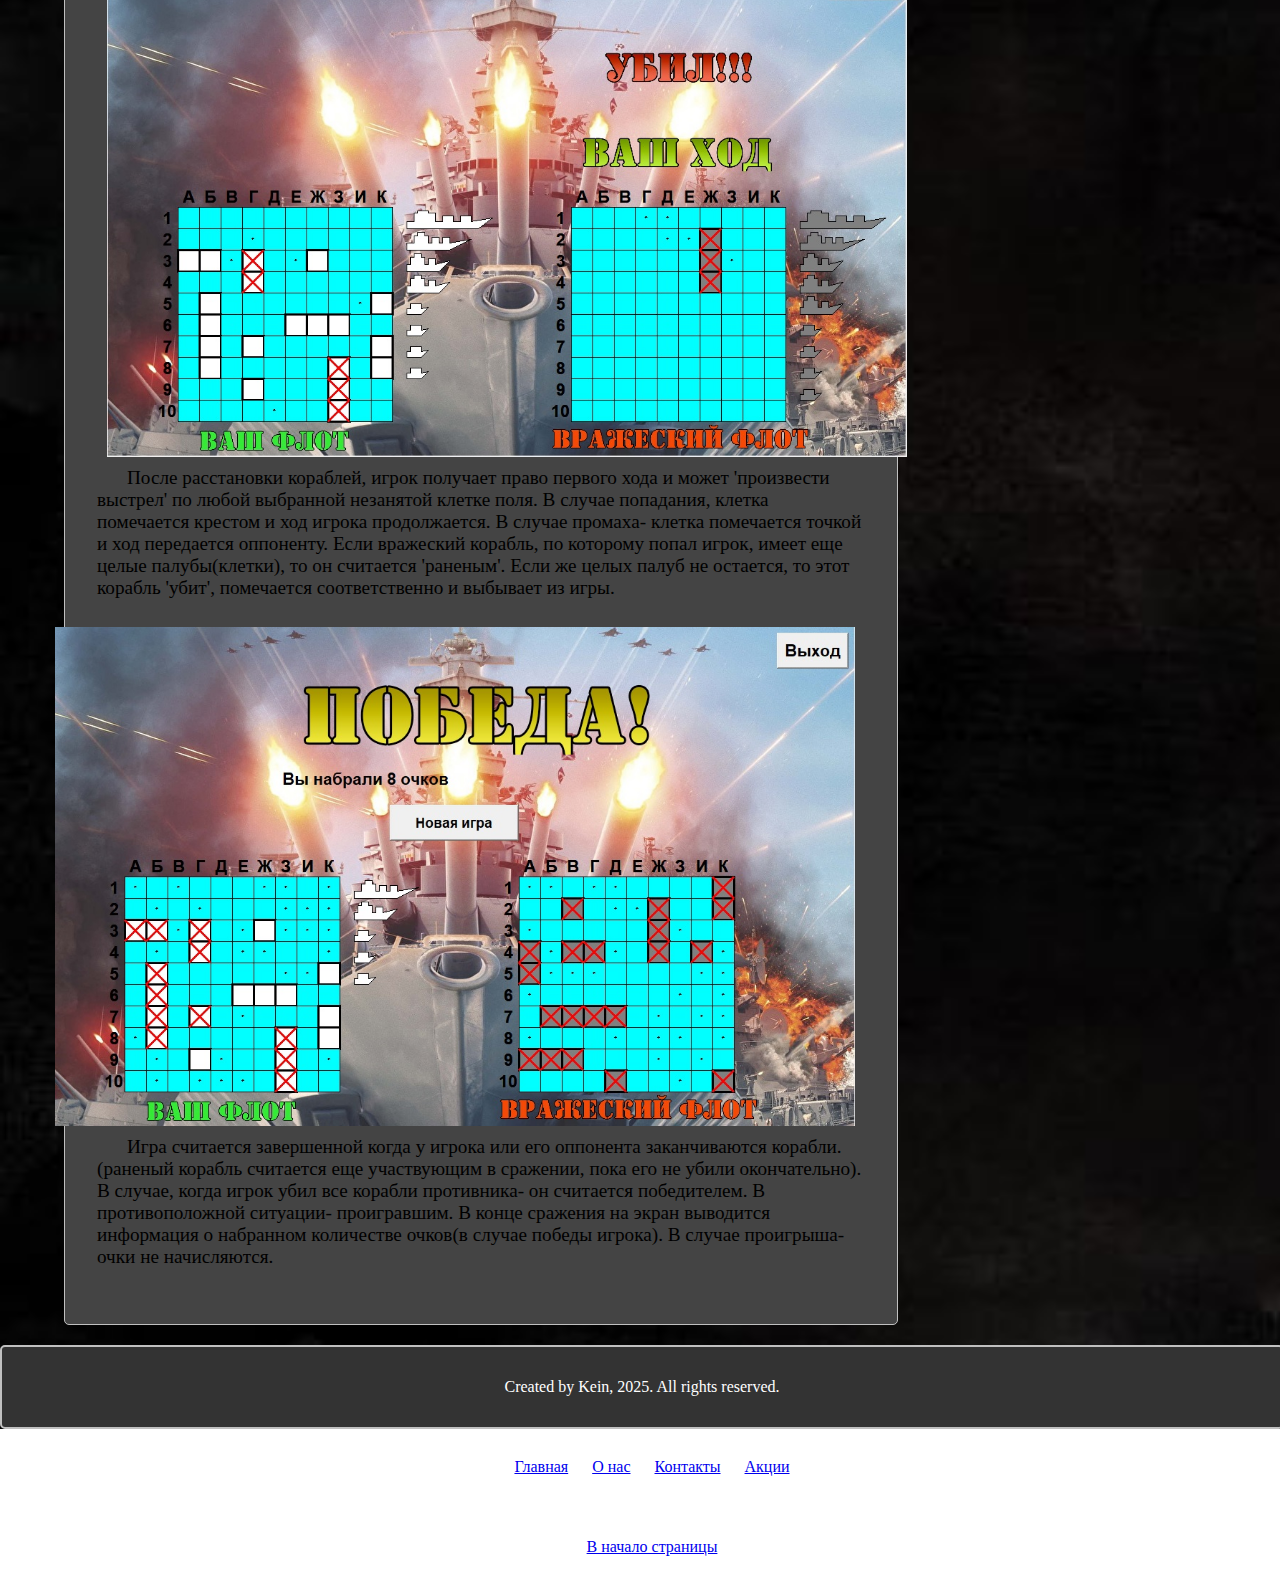
<file: seabattle.html>
<!DOCTYPE html>
<html lang="en">
<head>
    <meta charset="UTF-8">
    <meta name="viewport" content="width=device-width, initial-scale=1.0">
    <title id="title_sb">Морской бой</title>
    <link rel="stylesheet" href="css/main.css">

</head>
<body>
    <a name="topOfPage"></a>
    
    <div id="navigat">
        <a href="index.html" id="mein">Главная</a>
        <a href="about.html" id="about">Про нас</a>
        <a href="contacts.html" id="contacts">Контакты</a>
        <a href="action.html" id="action">Акции</a>
        <button id="en_ru">RU>EN</button>
    </div>

    <div id="header"><a id="info_sb">Игра Морской бой</a></div>
    <div id="main"> <b id="description">Краткое описание:</b>
         <img src="img/seb1.jpg"  class="img_left" > 
            <a id="sb1">Игра по традиционным правилам из детства.
            Игра происходит на поле размером 10 на 10 клеток. Игрок располагает свои корабли, затем 
            те же действия производит оппонент. При этом расположение своего флота игрок видит сразу, 
            а корабли противника необходимо вычислить и подбить в ходе сражения.
            Цель игры- потопить корабли противника раньше, чем он потопит корабли игрока. 
            При запуске, игрок попадает на стартовый экран, где можно выбрать настройки.</a> <br>
            <img src="img/seb2.jpg" class="img_right"> 
            <a id="sb2">В начале игры игроку предлагается расставить свои корабли
            (один 4-палубный, два 3-палубных, три 2-палубных и четыре 1-палубных)
            согласно определенным правилам: Все корабли располагаются прямо, без изгибов. 
            Корабли не могут располагаться в соседних клетках ни по горизонтали, ни по вертикали, ни по диагонали.
            Расстановка происходит автоматически при нажатии на кнопку. При необходимости расстановку кораблей можно поменять.</a><br>
            <img src="img/seb3.jpg" class="img_left">
            <a id="sb3">После расстановки кораблей, игрок получает право первого хода и может 
            "произвести выстрел" по любой выбранной незанятой клетке поля. В случае попадания, клетка помечается крестом и 
            ход игрока продолжается. В случае промаха- клетка помечается точкой и ход передается оппоненту.
            Если вражеский корабль, по которому попал игрок, имеет еще целые палубы(клетки), то он считается "раненым",
            Если же целых палуб не остается, то этот корабль "убит", помечается соответственно и выбывает из игры.</a><br>
            <img src="img/seb4.jpg" class="img_right"> 
            <a id="sb4">Игра считается завершенной когда у игрока или его оппонента заканчиваются корабли.
            (раненый корабль считается еще участвующим в сражении, пока его не убили окончательно). 
            В случае, когда игрок убил все корабли противника- он считается победителем. В противоположной ситуации-
            проигравшим. В конце сражения на экран выводится информация о набранном количестве очков(в случае победы игрока).
            В случае проигрыша- очки не начисляются</a><br><br>
         </div>
         
    <div id="aside"><b id="games">Игры</b>
        <a href="labirint.html" id="labirint"><img src="img/lab2.jpg" >Лабиринт. Мини-РПГ-игра с прокачкой, поиском сокровищ, сражениями с врагами.</a>
        <a href="blackjack.html" id="bj"><img src="img/bla3.jpg" >Блэкджек. Карточная игра по традиционным правилам с зарабатыванием денег и топ-листом.</a>
        <a href="seabattle.html" id="sb"><img src="img/seb3.jpg" >Морской бой. Игра из детства на поле размером 10 на 10 клеток против компьютерного оппонента.</a>
        <a href="victorina.html" id="vic"><img src="img/vic3.jpg" >Викторина с разными темами, случайной комбинацией вопросов и подсчетом очков в финале</a>
    </div>

    <div id="footer">Created by Kein, 2025. All rights reserved.<br>
    <a href="index.html" id="mein_down">Главная</a>
    <a href="about.html" id="about_down">Про нас</a>
    <a href="contacts.html" id="contacts_down">Контакты</a>
    <a href="action.html" id="action_down">Акции</a><br>
    <a href="#topOfPage" id="top_down">В начало страницы</a> 
    </div>

    <script src="js/main.js"></script>
    
</body>

</html>
</file>
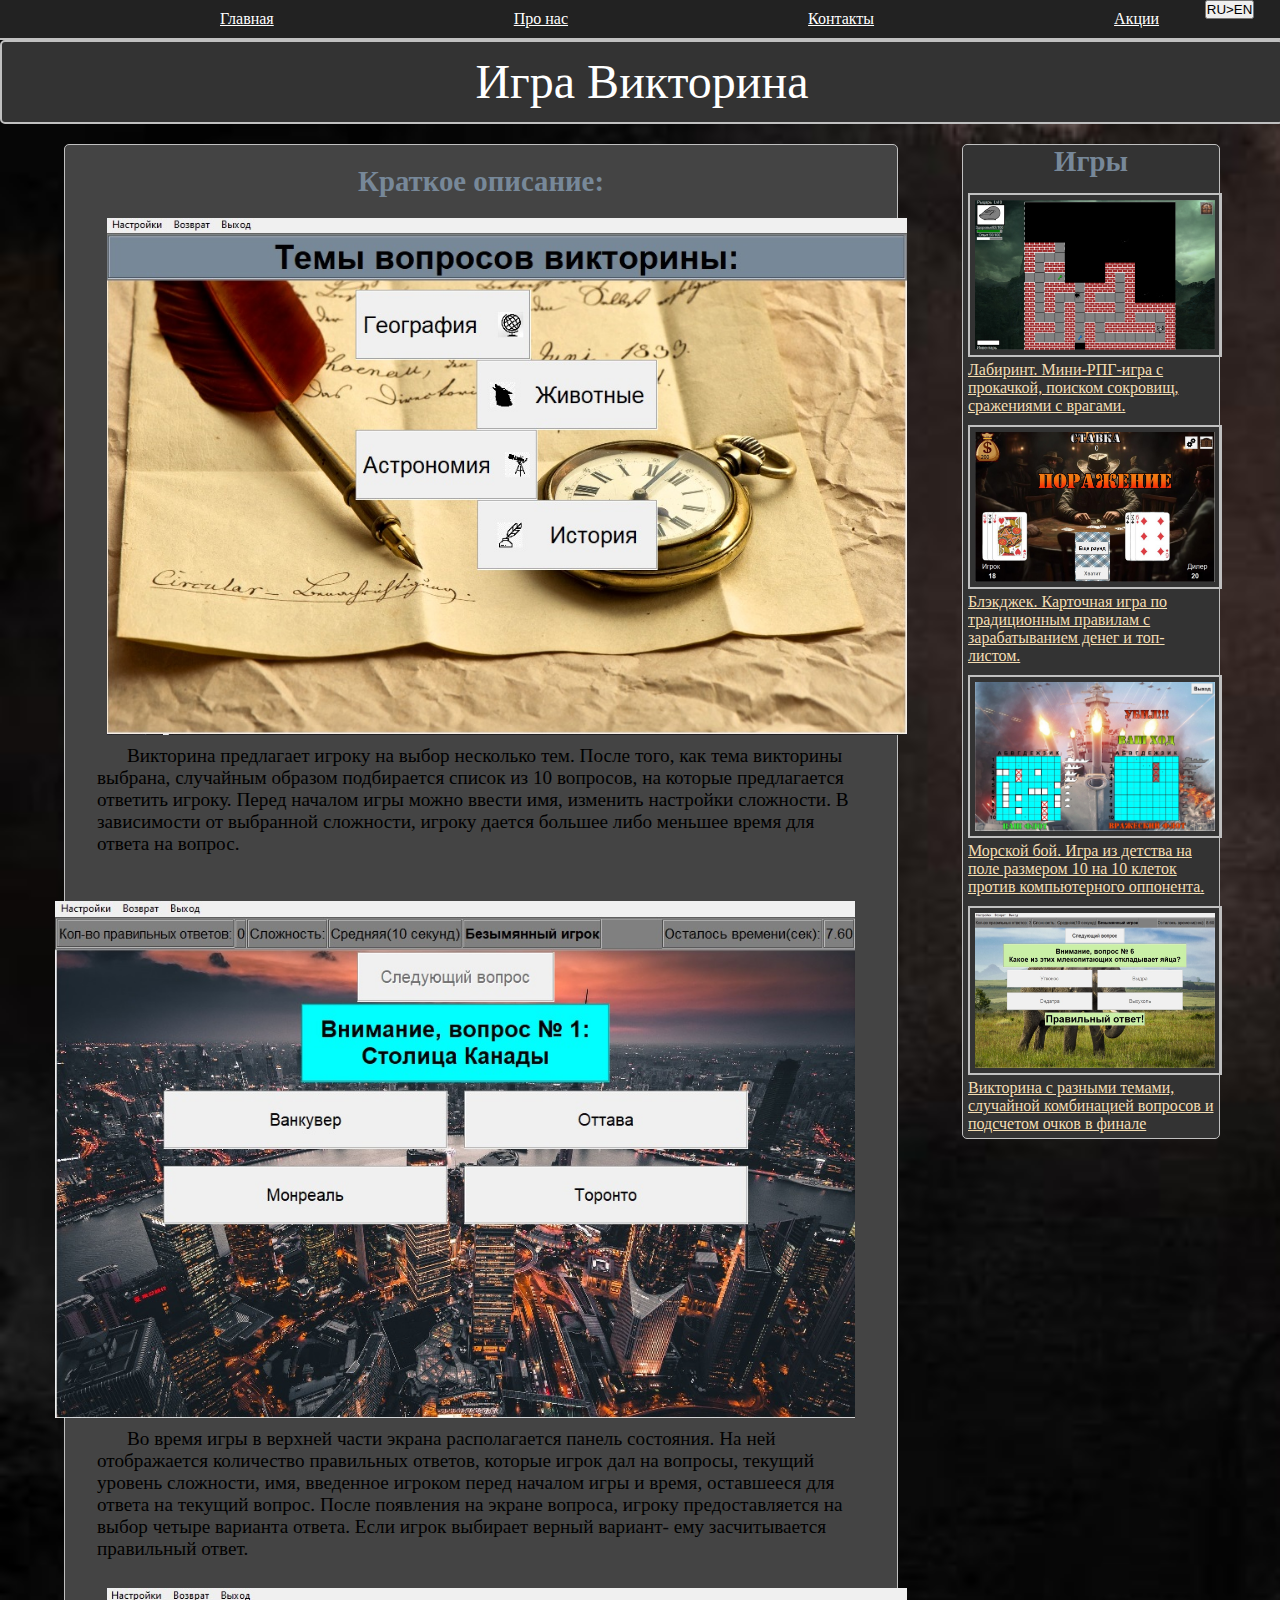
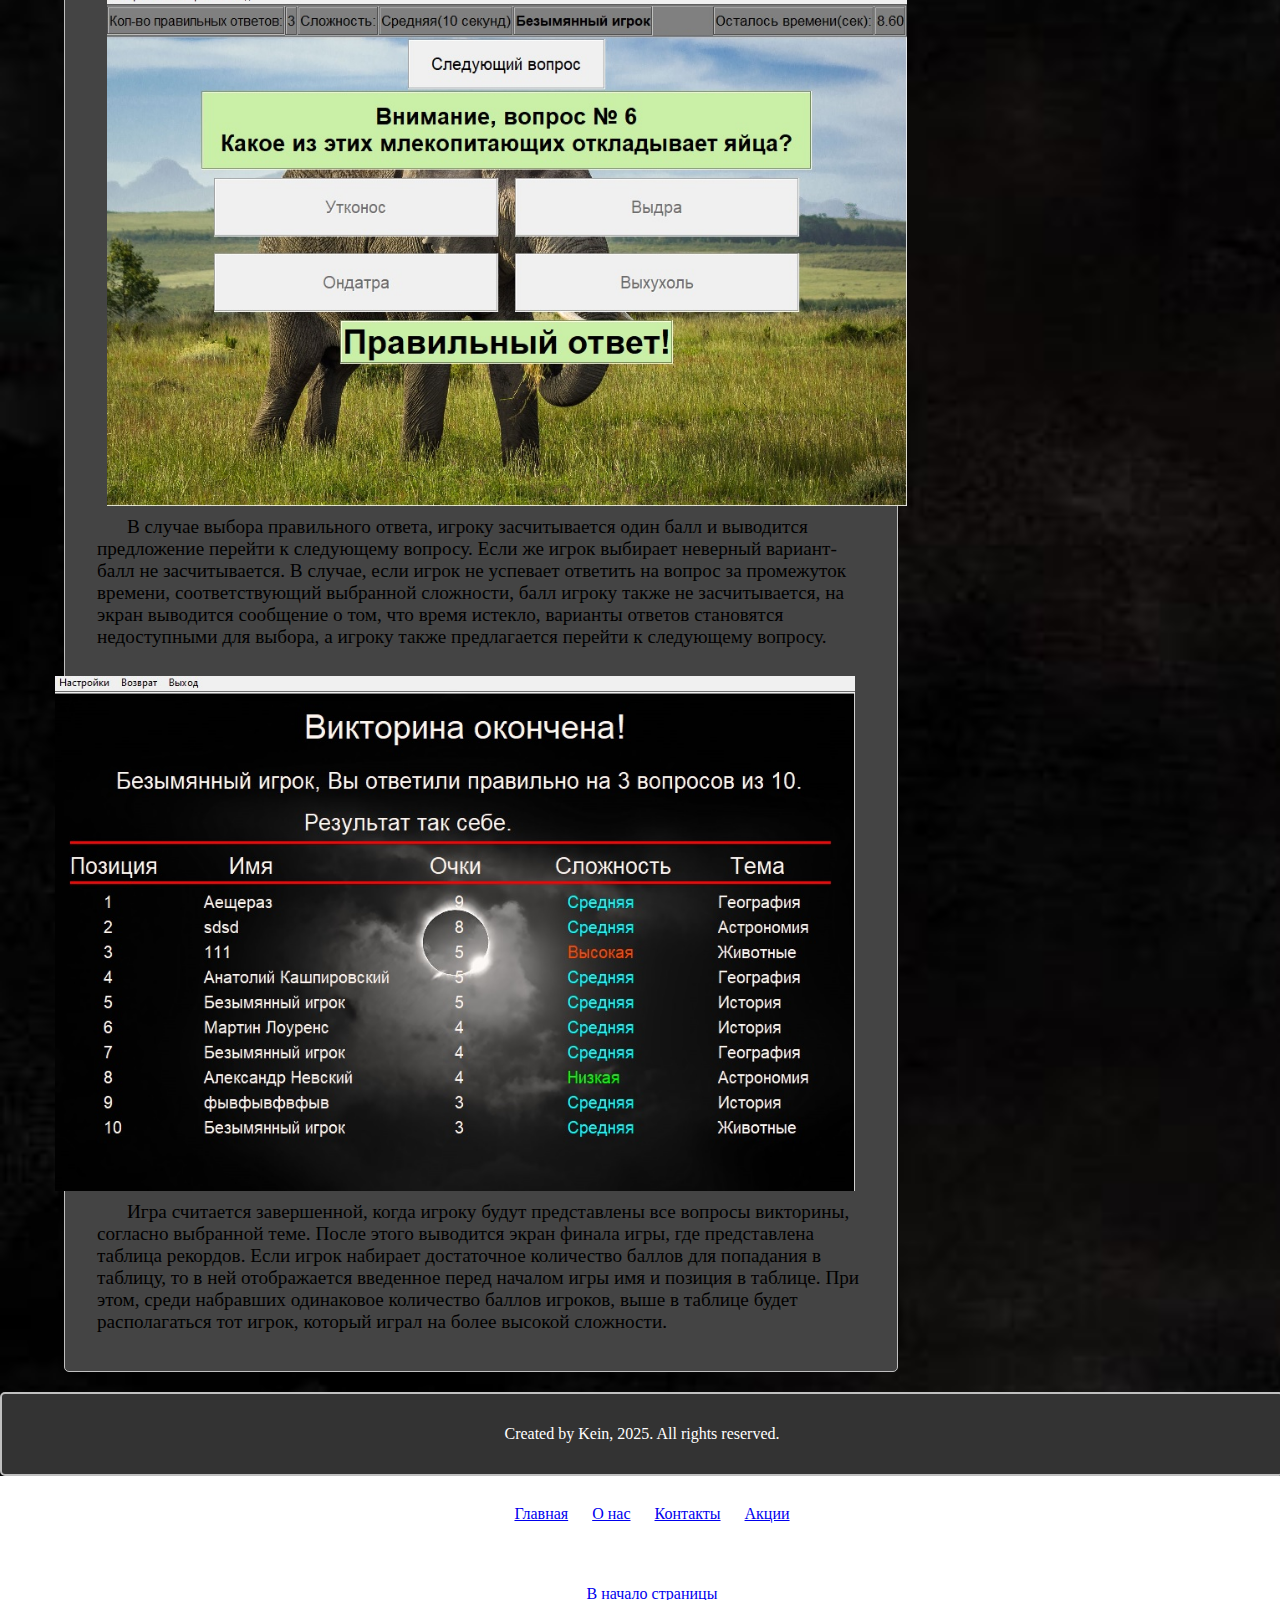
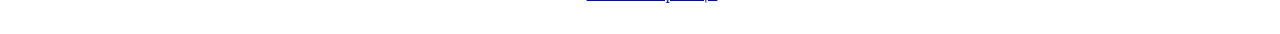
<file: victorina.html>
<!DOCTYPE html>
<html lang="en">
<head>
    <meta charset="UTF-8">
    <meta name="viewport" content="width=device-width, initial-scale=1.0">
    <title id="title_vic">Викторина</title>
    <link rel="stylesheet" href="css/main.css">

</head>
<body>
    <a name="topOfPage"></a>
    
    <div id="navigat">
        <a href="index.html" id="mein">Главная</a>
        <a href="about.html" id="about">Про нас</a>
        <a href="contacts.html" id="contacts">Контакты</a>
        <a href="action.html" id="action">Акции</a>
        <button id="en_ru">RU>EN</button>
    </div>

    <div id="header"><a id="info_vic">Игра Викторина</a></div>
    <div id="main"> <b id="description">Краткое описание:</b>
        <img src="img/vic1.jpg"  class="img_left" > 
        <a id="vic1"> Викторина предлагает игроку на выбор несколько тем.
            После того, как тема викторины выбрана, случайным образом подбирается список из 10 вопросов, 
            на которые предлагается ответить игроку. Перед началом игры можно ввести имя, изменить настройки сложности. 
            В зависимости от выбранной сложности, игроку дается большее либо меньшее время для ответа на вопрос.</a><br><br>
            <img src="img/vic2.jpg" class="img_right"> <a id="vic2">Во время игры в верхней части экрана располагается панель состояния. 
            На ней отображается количество правильных ответов, которые игрок дал на вопросы, текущий уровень сложности, 
            имя, введенное игроком перед началом игры и время, оставшееся для ответа на текущий вопрос. После появления на экране вопроса, 
            игроку предоставляется на выбор четыре варианта ответа. Если игрок выбирает верный вариант- ему засчитывается правильный ответ.</a>
            <br>
            <img src="img/vic3.jpg" class="img_left"><a id="vic3">В случае выбора правильного ответа, 
                игроку засчитывается один балл и выводится предложение перейти к следующему вопросу. 
            Если же игрок выбирает неверный вариант- балл не засчитывается.
            В случае, если игрок не успевает ответить на вопрос за промежуток времени, 
            соответствующий выбранной сложности, балл игроку также не засчитывается, на экран выводится сообщение о том, что время истекло,
            варианты ответов становятся недоступными для выбора, а игроку также предлагается перейти к следующему вопросу. 
            </a> <br>
            <img src="img/vic4.jpg" class="img_right"> 
            <a id="vic4">Игра считается завершенной, когда игроку будут представлены все вопросы викторины, согласно выбранной теме.
                После этого выводится экран финала игры, где представлена таблица рекордов. 
                Если игрок набирает достаточное количество баллов для попадания в таблицу, то в ней отображается
                введенное перед началом игры имя и позиция в таблице. При этом, среди набравших одинаковое количество баллов игроков,
                выше в таблице будет располагаться тот игрок, который играл на более высокой сложности.</a>
            <br>
         </div>
    <div id="aside"><b id="games">Игры</b>
        <a href="labirint.html" id="labirint"><img src="img/lab2.jpg" >Лабиринт. Мини-РПГ-игра с прокачкой, поиском сокровищ, сражениями с врагами.</a>
        <a href="blackjack.html" id="bj"><img src="img/bla3.jpg" >Блэкджек. Карточная игра по традиционным правилам с зарабатыванием денег и топ-листом.</a>
        <a href="seabattle.html" id="sb"><img src="img/seb3.jpg" >Морской бой. Игра из детства на поле размером 10 на 10 клеток против компьютерного оппонента.</a>
        <a href="victorina.html" id="vic"><img src="img/vic3.jpg" >Викторина с разными темами, случайной комбинацией вопросов и подсчетом очков в финале</a>
    </div>

    <div id="footer">Created by Kein, 2025. All rights reserved.<br>
    <a href="index.html" id="mein_down">Главная</a>
    <a href="about.html" id="about_down">Про нас</a>
    <a href="contacts.html" id="contacts_down">Контакты</a>
    <a href="action.html" id="action_down">Акции</a><br>
    <a href="#topOfPage" id="top_down">В начало страницы</a> 
    </div>

    <script src="js/main.js"></script>
    
</body>

</html>
</file>
<file: css/main.css>
/*тестовый сайт*/

/*Убираем отступы для всех элементов страницы*/*{
    margin: 0;
    padding: 0;
}
/*Высота осн. блока страницы 1400 пикселей, фоновое изобр,откл. повтор фона, растягив на экран*/
body{
    height: 2100px;
    background-image: url("../img/back.jpg");
    background-repeat: no-repeat;
    background-size: cover;
}

/*ВЕРХНЯЯ НАВИГАЦ. ПАНЕЛЬ:режим отобр- блочный, ширина, позиц. текста по центру, нулевой отступ снизу
float-для позиционирования слева, нижн. граница, ее тлщина, сплошность, цвет*/
#navigat{
    display: block;
    width: 100%;
    background: #222;
    text-align: center;
    margin-bottom: 0;
    float: left;
    border-bottom: 2px solid silver;
}

/*обращаемся к кажд. элем. списка: ширина, режим отображ. в одну строку, фон, граница-толщ, сплошность, цвет
внутр. отступ 20 по верт, 20 пкс по гориз. вид курсора при навед*/
#navigat a{
    /*width: 21.89%;*/
    display: inline;
    color: white;
    background: #222;
    padding: 10px 20px;
    margin-left: 200px;
    cursor: pointer;
    
    float: left;
}
/*псевдокласс :hover срабатывает, когда пользователь наводит на элемент мышью, но не обязательно активирует его.
уст. цвет, цвет фона, закругление границ*/
#navigat a:hover{
    color: red;
    background: #333;
    border: 1px solid silver;
    border-radius: 5px;
    border-color: green;
}
/*Шапка: Ширина, высота, позиц. текста, толщина нижн.границы, ее сплошность и цвет, фон, цвет текста, 
line-height-высота строки для позиционирования текста шапки по высоте(если равна высоте шапки, то будет по середине)
отступ снизу
float-left для позиционирования слева*/
#header, #footer{
    width: 100%;
    height: 80px;
    text-align: center;
    font-size: 3em;
    border: 2px solid silver;
    border-radius: 5px;
    background: #333;
    color: white;
    line-height: 80px;
    margin-bottom: 20px;
    float: left;
}


/*Основная часть:ширина, внеш. отступ слева, цвет фона, толщина и цвет гр-цы, отступы по верт. и гориз.
float-для позиционирования слева
position-позиционирование блока. static-по умолч., relative-относительно пред.полож. 
z-index: 1-номер слоя. Обьект, номер слоя кот. больше, будет расп. поверх того обьекта, у кот. номер слоя меньше*/
#main{
    width: 60%;
    
    margin-left: 5%;
    background: #444;
    border: 1px solid silver;
    border-radius: 5px;
    padding: 20px 2.5%;
    float: left;
}
/*Основная часть(заголовок):цвет текста, отображ-блочное,позиционирование текста по центру*/
#main b{
    color: lightslategrey;
    display: block;
    text-align: center;
    font-size: 1.8em;
    margin-bottom: 10px;
}
/*Основная часть(текст):блочное отображение*/
#main a{
    display: block;
    font-size: 1.2em;
    text-indent: 30px;
}
#main img{
    width: 800px;
}

/*Класс img_left- Рисунки в основной части, обтекаемые текстом, ширина, обтекание, отступ*/
.img_left{
    width: 250px;
    float: left;
    margin: 10px;
}
/*Класс img_right- Рисунки в основной части, обтекаемые текстом, ширина, обтекание, отступ*/
.img_right{
    width: 250px;
    float: right;
    margin: 10px;
}
/*Боковая часть: ширина, отступ слева, цвет фона, граница:толщина, сплошность, цвет, радиус закр. 
float-для позиционирования слева*/
#aside{
    width: 20%;
    margin-left: 5%;
    background: #333;
    border: 1px solid silver;
    border-radius: 5px;

    float: left;
}

/*Боковая часть(заголовок):цвет текста, отображение, позиционирование текста по центру*/
#aside b{
    color: lightslategrey;
    display: block;
    text-align: center;
    font-size: 1.8em;
    margin-bottom: 10px;
}

/*Боковая часть(картинки):ширина*/
#aside img{
    width: 240px;
    padding: 5px;
    border: 2px solid silver;
}

/*Боковая часть(текст):цвет, блочное отображение, внутр. отступ*/
#aside a{
    color: wheat;
    display: block;
    padding: 5px;
}

/*Боковая часть(текст): псевдокласс hover, сраб. при наведении:цвет, блочное отображение, внутр. отступ*/
#aside a:hover{
    color: rgb(14, 218, 99);
    display: block;
    padding: 5px;
    border: 2px solid green;
}

/*Футер: размер шрифта, его стиль прописан вместе с шапкой ранее, но т.к. отступ футеру снизу не нужен, а нужен сверху- то пропис это
и аналогично граница футеру нижняя не нужна, а нужна верхняя(пропис аналогично нижн. гр-цы. для шапки)
float-для позиционирования слева*/
#footer {
    font-size: 1em;
    margin-bottom: 0;
    margin-top: 20px;
    
}

#footer a{
    margin-left: 20px;
}
</file>
